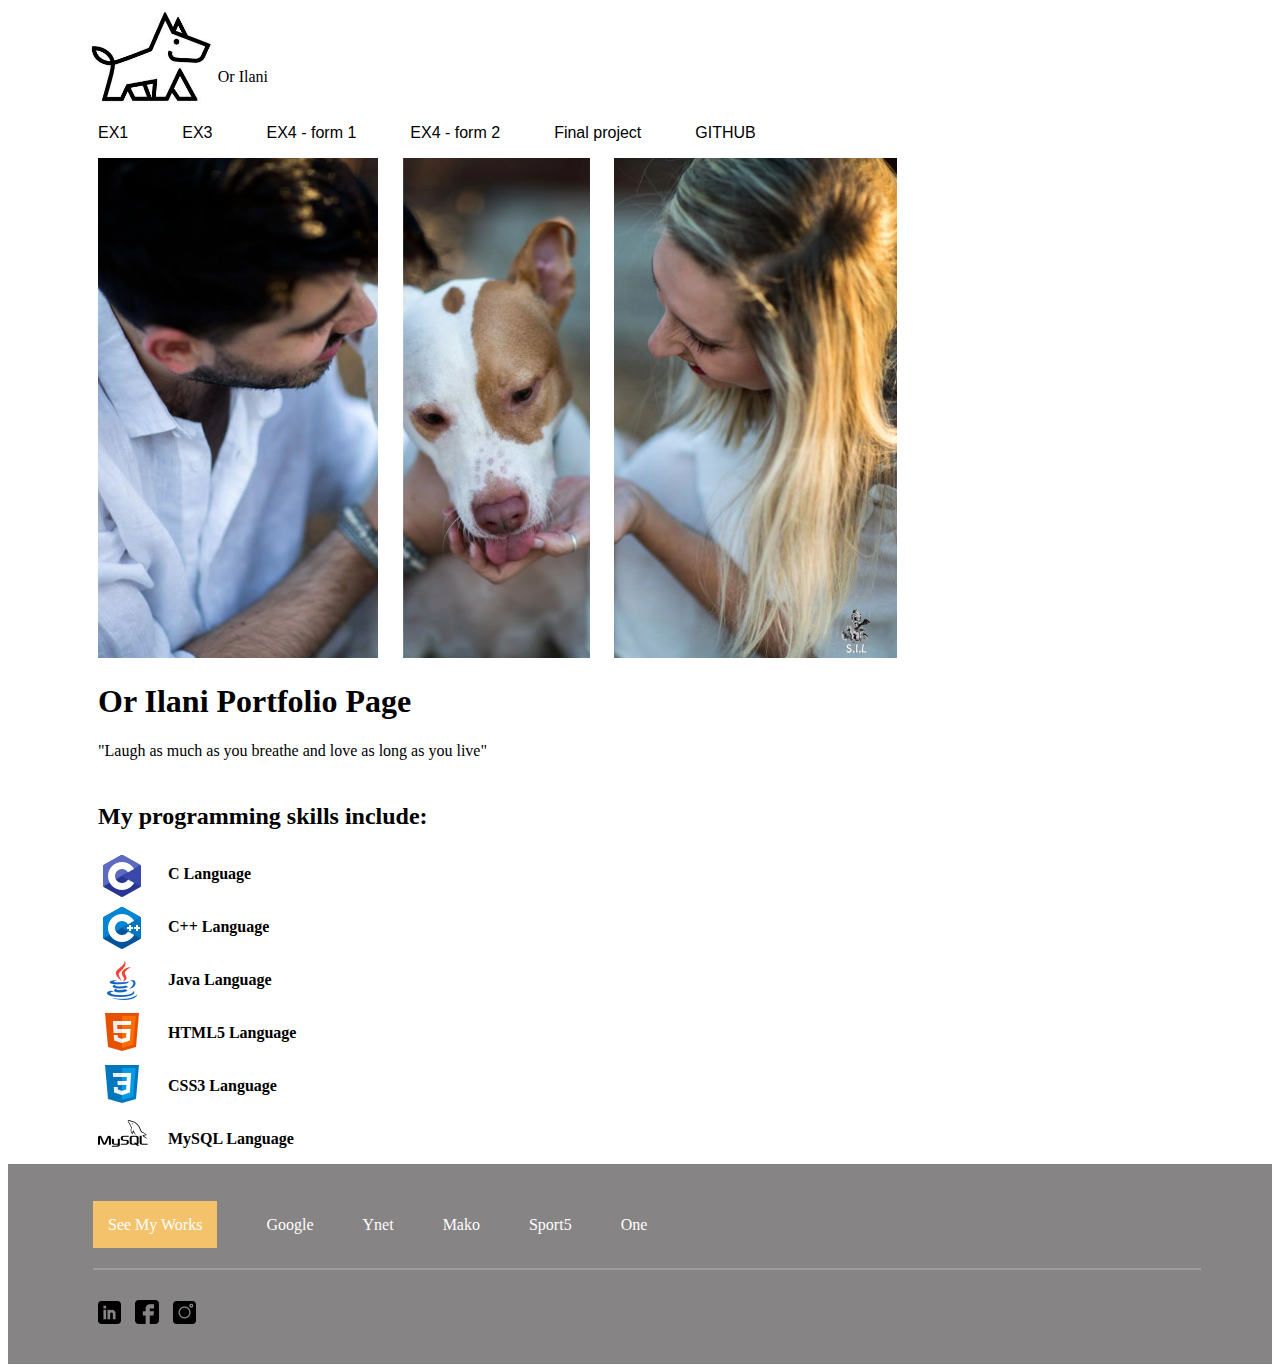
<file: index.html>
<!DOCTYPE html>
<html>
    <head>
        <meta charset="UTF-8">    
        <link rel="stylesheet" href="includes/style.css">
        <title>Or Ilani Home Page</title>
    </head>

    <body>
        <header>
            <a href="index.html" id="logo" alt='mypic'><span>Or Ilani</span></a>
        </header>
        <nav class="top_menu">
            <ul>
                <a href="./exercises/ex1/index.html">EX1</a>
                <a href="./exercises/ex3/index.html">EX3</a>
                <a href="./exercises/ex4/index.html">EX4 - form 1</a>
                <a href="./exercises/ex4/login.html">EX4 - form 2</a>
                <a href="http://shenkar.html5-book.co.il/2018-2019/web1/dev_206/">Final project</a>
                <a href="https://github.com/OrIlani055">GITHUB</a>
            </ul>
        </nav>
         <main>                
                <ul class="center_pics">
                    <img src="images/or_side.png" alt="or_side">
                    <img src="images/dream_side.png" alt="dream_side">
                    <img src="images/michal_side.png" alt="michal_side">
                </ul>
                <span id="info">
                    <h1>Or Ilani Portfolio Page</h1>
                    <p>"Laugh as much as you breathe and love as long as you live" </p>
                 </span>

             <section>    
                <h2>My programming skills include:</h2>
                <ul class="lang_icon">
                    <li><img src="images/c-programming.png"></li>
                    <li><img src="images/c-plus-plus-logo.png"></li>
                    <li><img src="images/java-coffee-cup-logo.png"></li>
                    <li><img src="images/html-5.png"></li>
                    <li><img src="images/css3.png"></li>
                    <li><img src="images/mysql-logo-filled.png"></li> 
                </ul>

                 <ul class="lang_write">
                    <li><b>C Language</b></li>
                    <li><b>C++ Language</b></li>
                    <li><b>Java Language</b></li>
                    <li><b>HTML5 Language</b></li>
                    <li><b>CSS3 Language</b></li>
                    <li><b>MySQL Language</b></li>
                </ul>
            </section>
        </main>
        <footer>
            <nav class="down_menu">
                <br><br>
                <ul>
                    <a class="mywork" href="https://github.com/OrIlani055">See My Works</a>
                    <a href=http://google.com>Google</a>
                    <a href=http://ynet.co.il>Ynet</a>
                    <a href=http://mako.co.il>Mako</a>
                    <a href=http://sport5.co.il>Sport5</a>
                    <a href=http://one.co.il>One</a>
                </ul>
            </nav>
            <br>
            <section class="Line"></section>
            <nav class="links">
                <a href="https://www.linkedin.com/in/or-ilani-046a8a124/"><img src="images/linkedin.png" alt="linkedin">
                <a href="https://www.facebook.com/or.ilani"><img src="images/facebook.png" alt="facebook">
                <a href="https://www.instagram.com/orilani/"><img src="images/instagram.png" alt="instagram">
            </nav>
        </footer>
    </body>
</html>
</file>
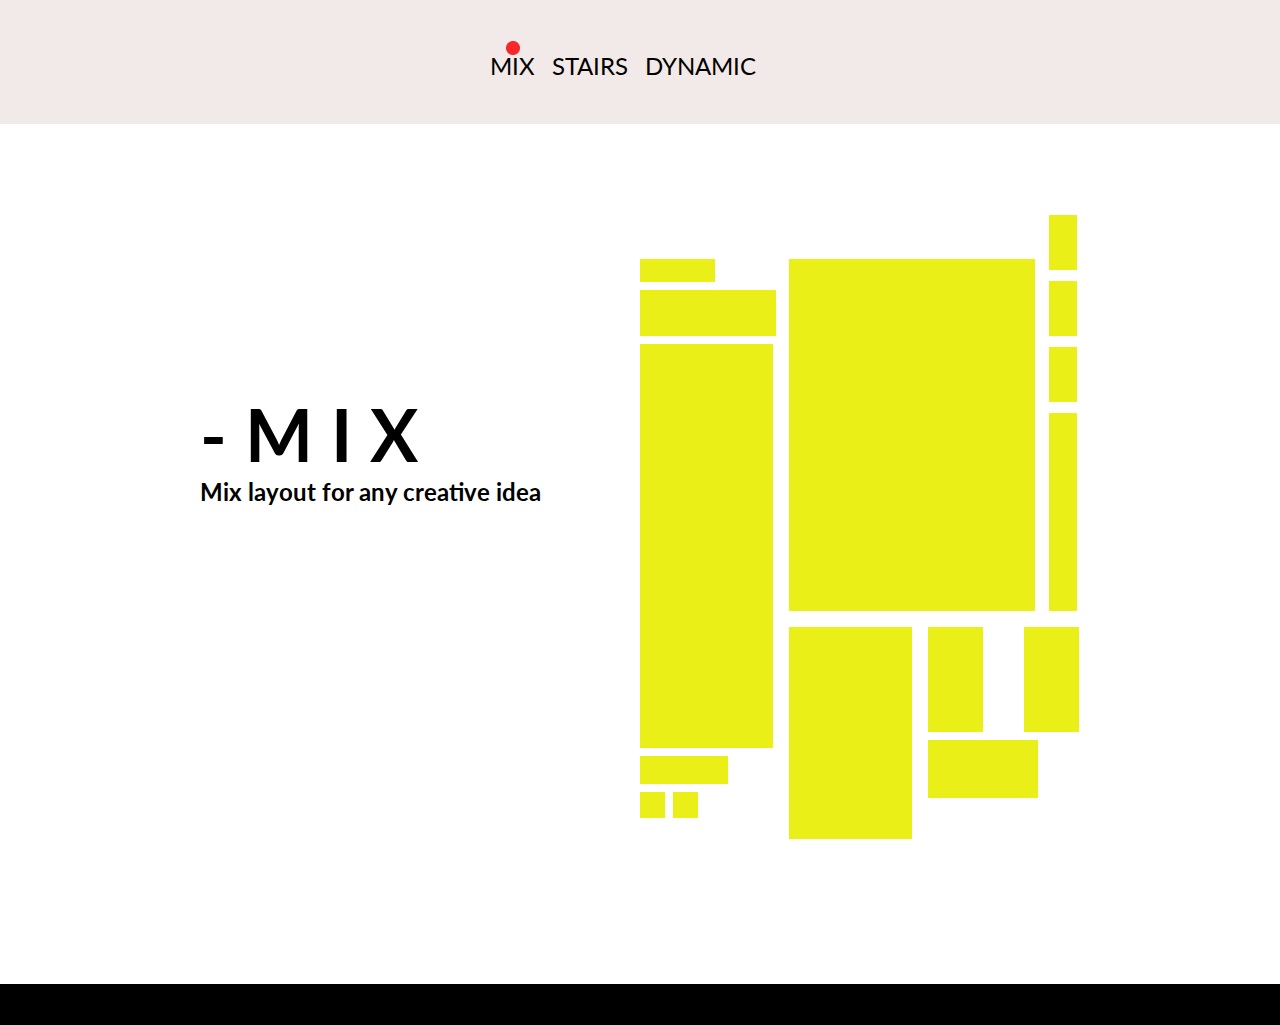
<file: ex3/index.html>
<!DOCTYPE html>
<html>

<head>
    <link rel="stylesheet" href="./includes/style.css">
    <link rel="stylesheet" href="https://fonts.googleapis.com/css?family=Lato">
    <meta charset="UTF-8">
    <title>Layout 1</title> 
</head>

<body id="layout1">
    <header>
        <nav>
            <ul>
                <li><a class="selected" href="./index.html"><span>MIX</a></span></li>
                <li><a href="./layout2.html"><span>STAIRS</a></span></li>
                <li><a href="./layout3.html"><span>DYNAMIC</a></span></li>
            </ul>
        </nav>
    </header>

    <div class="wrapper">
        <main>
            <section class="text">
                <h1>- M I X</h1>
                <h3> Mix layout for any creative idea </h3>
            </section>
            <section class="boxes">
                <div class="box1"></div>
                <div class="box2"></div>
                <div class="box3"></div>
                <div class="box4"></div>
                <div class="box5"></div>
                <div class="box6"></div>
                <div class="box7"></div>
                <div class="box8"></div>
                <div class="box9"></div>
                <div class="box10"></div>
                <div class="box11"></div>
                <div class="box12"></div>
                <div class="box13"></div>
                <div class="box14"></div>
                <div class="box15"></div>
            </section>
        </main>
    </div>
    <footer></footer>
</body>

</html>
</file>
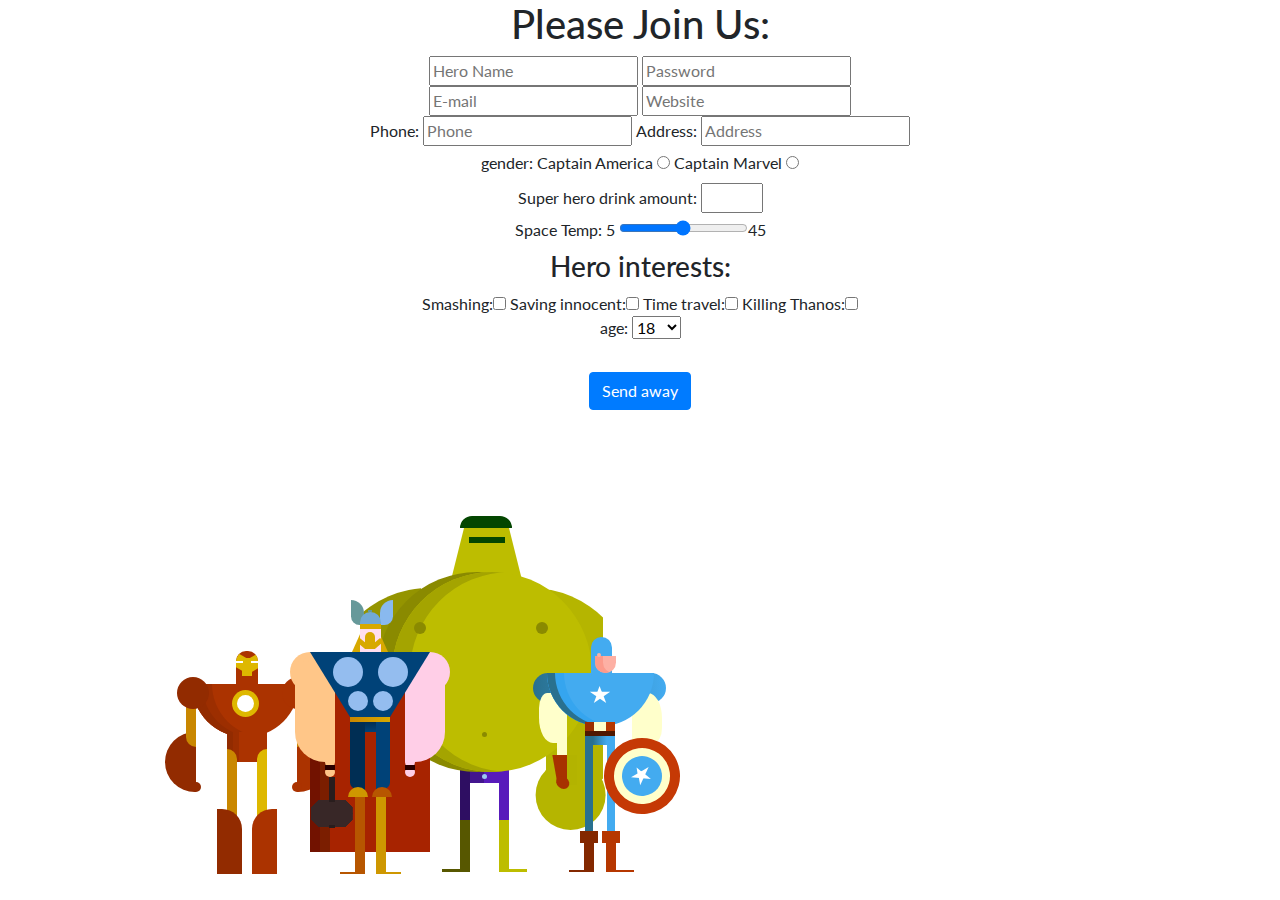
<file: ex4/index.html>
<!DOCTYPE html>
    <html>
        <head>
            <title>Join us form</title>
            <meta charset="UTF-8">    
            <link rel="stylesheet" href="https://stackpath.bootstrapcdn.com/bootstrap/4.3.1/css/bootstrap.min.css" integrity="sha384-ggOyR0iXCbMQv3Xipma34MD+dH/1fQ784/j6cY/iJTQUOhcWr7x9JvoRxT2MZw1T" crossorigin="anonymous">
            <link rel="stylesheet" href="./includes/style.css">
        </head>

        <body>
              <form action="http://html5-book.co.il/teach/forms/get_form2.php " method="GET" autocomplete="on">
                <h1>Please Join Us:</h1>
                 <input type="text" required name="fullName" value="" placeholder="Hero Name">
                 <input type="password" required name="pass" maxlength="8" value="" placeholder="Password"><br>
                 <input type="email" required name="mail" value="" placeholder="E-mail">
                 <input type="url" required name="website" value="" placeholder="Website"><br>
                 <label>Phone:</label>
                 <input type="tel" required name="phone" value="" placeholder="Phone">
                 <label>Address:</label>
                 <input type="text" required name="address" value="" placeholder="Address"><br>
                 <label>gender:
                    Captain America <input type="radio" name="gender" value="male">
                    Captain Marvel <input type="radio" name="gender" value="female">
                </label><br>
                 <label>Super hero drink amount:</label>
                 <input type="number" name="coffee" value="" min="0" max="10"><br>
                 <label>Space Temp: 5</label>
                 <input type="range"  name="temper" value="" min="5" max="45">45<br>
                 <h3>Hero interests:</h3>
                    Smashing:<input type="checkbox" required name="interests[]" value="Smashing">
                    Saving innocent:<input type="checkbox" required name="interests[]" value="Saving innocent">
                    Time travel:<input type="checkbox" required name="interests[]" value="Time travel">
                    Killing Thanos:<input type="checkbox" required name="interests[]" value="Killing Thanos"><br>
                 <label>age:
                    <select name="age">
                        <option value="18">18</option>
                        <option value="19">19</option>
                        <option value="20">20</option>
                        <option value="21">21</option>
                        <option value="22">22</option>
                        <option value="23">23</option>
                        <option value="24">24</option>
                        <option value="25">25</option>
                        <option value="26">26</option>
                        <option value="27">27</option>
                        <option value="28">28</option>
                        <option value="29">29</option>
                        <option value="30+">30+</option>
                    </select>
                 </label><br><br>
                 <button type="submit" class="btn btn-primary">Send away</button>
              </form>
              <div class="wrapper">
                <div class="hulk">
                  <div class="head"><div class="mouth"></div></div>
                  <div class="right-arm"></div>
                  <div class="fist"></div>
                  <div class="left-arm"></div>
                  <div class="body"></div>
                  <div class="right-leg"></div>
                  <div class="left-leg"></div>
                </div>
                
                <div class="captain">
                  <div class="head"></div>
                  <div class="body"><div class="star"></div></div>
                  <div class="arms"></div>
                  <div class="shield"><div class="star"></div></div> 
                  <div class="hands"></div>
                  <div class="legs"></div>
                  <div class="boots"></div>
                </div>
                
                <div class="ironman">
                  <div class="helmet"><div class="mask"></div></div>
                  <div class="right-arm"></div>
                  <div class="left-arm"></div>
                  <div class="body"><div class="power"></div></div>
                  <div class="right-leg"></div>
                  <div class="left-leg"></div>
                </div>  
              
              <div class="thor">
                  <div class="helmet"></div>
                  <div class="head">
                    <div class="beard"></div>
                  </div>
                  <div class="cap"></div>
                  <div class="arm-right"></div>
                  <div class="arm-left"></div>
                  <div class="body"></div>
                  <div class="hammer"></div>
                  <div class="legs"></div>
                  <div class="feet"></div>
                </div> 
              </div>
        </body>
    </html>
</file>
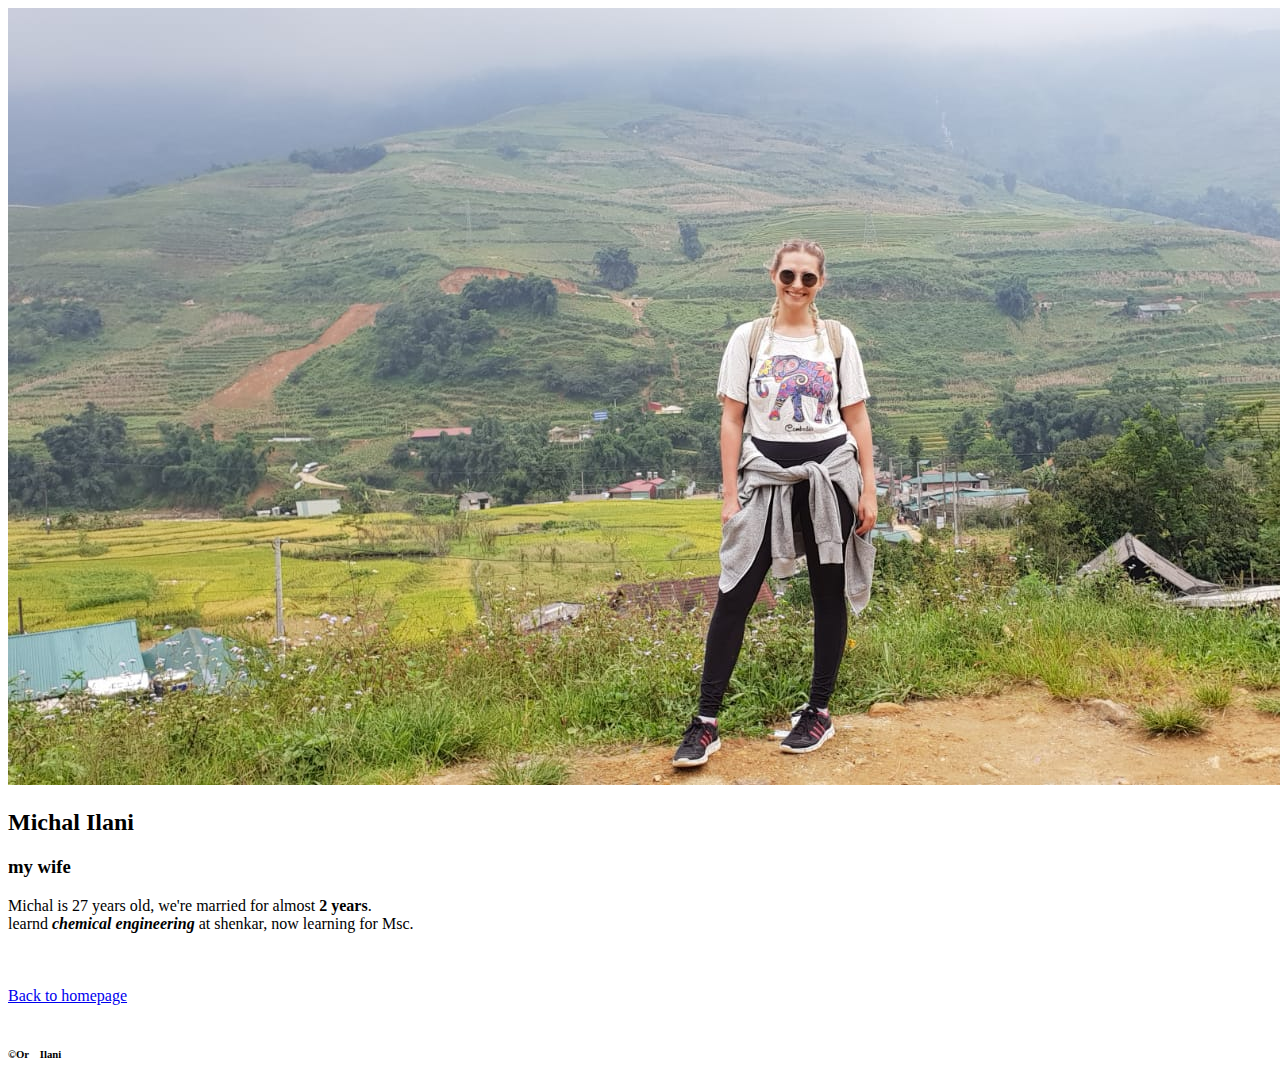
<file: ex1/michal.html>
<!DOCTYPE html>
<html>
    <head>
        <title>Or Ilani Page</title>
    </head>
    <body>
        <img src="images/michal.jpeg" title="Michal">
        <section>
            <h2>Michal Ilani</h2>
            <h3>my wife</h3>
            Michal is 27 years old, we're married for almost <b>2 years</b>. <br>
                learnd <b><i>chemical engineering</i></b> at shenkar, now learning for Msc. <br><br><br><br>
            <a href="index.html" target="_self">Back to homepage</a><br><br>
            <h6>&#169;Or&emsp;Ilani</h6>
        </section>
    </body>
</html>
</file>
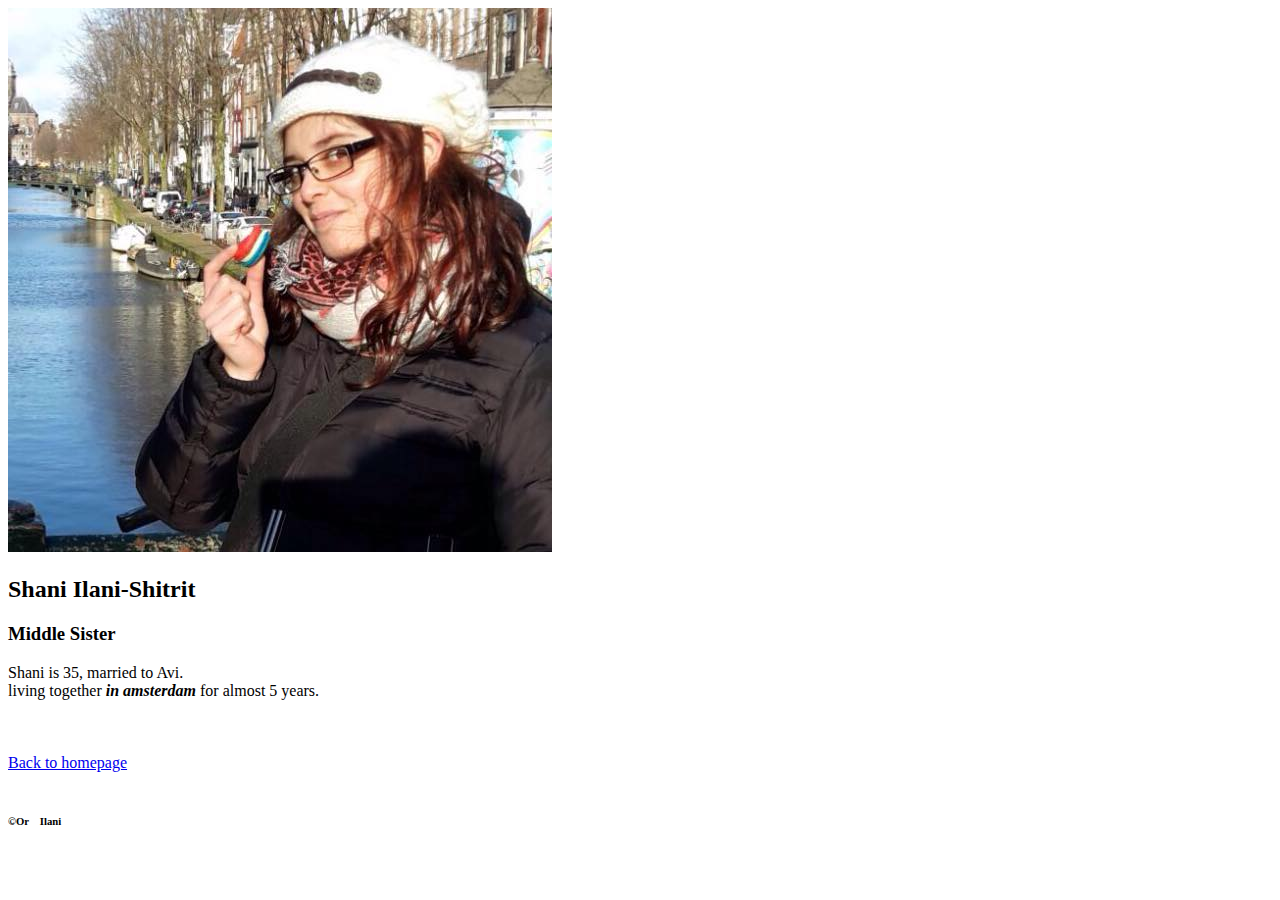
<file: ex1/shani.html>
<!DOCTYPE html>
<html>
    <head>
        <title>Or Ilani Page</title>
    </head>
    <body>
        <img src="images/shani.jpg" title="Shani">
        <section>
                <h2>Shani Ilani-Shitrit</h2>
                <h3>Middle Sister</h3>
                Shani is 35, married to Avi. <br>
                    living together <b><i>in amsterdam </i></b> for almost 5 years. <br><br><br><br>
                <a href="index.html" target="_self">Back to homepage</a><br><br>
                <h6>&#169;Or&emsp;Ilani</h6>
            </section>
    </body>
</html>
</file>
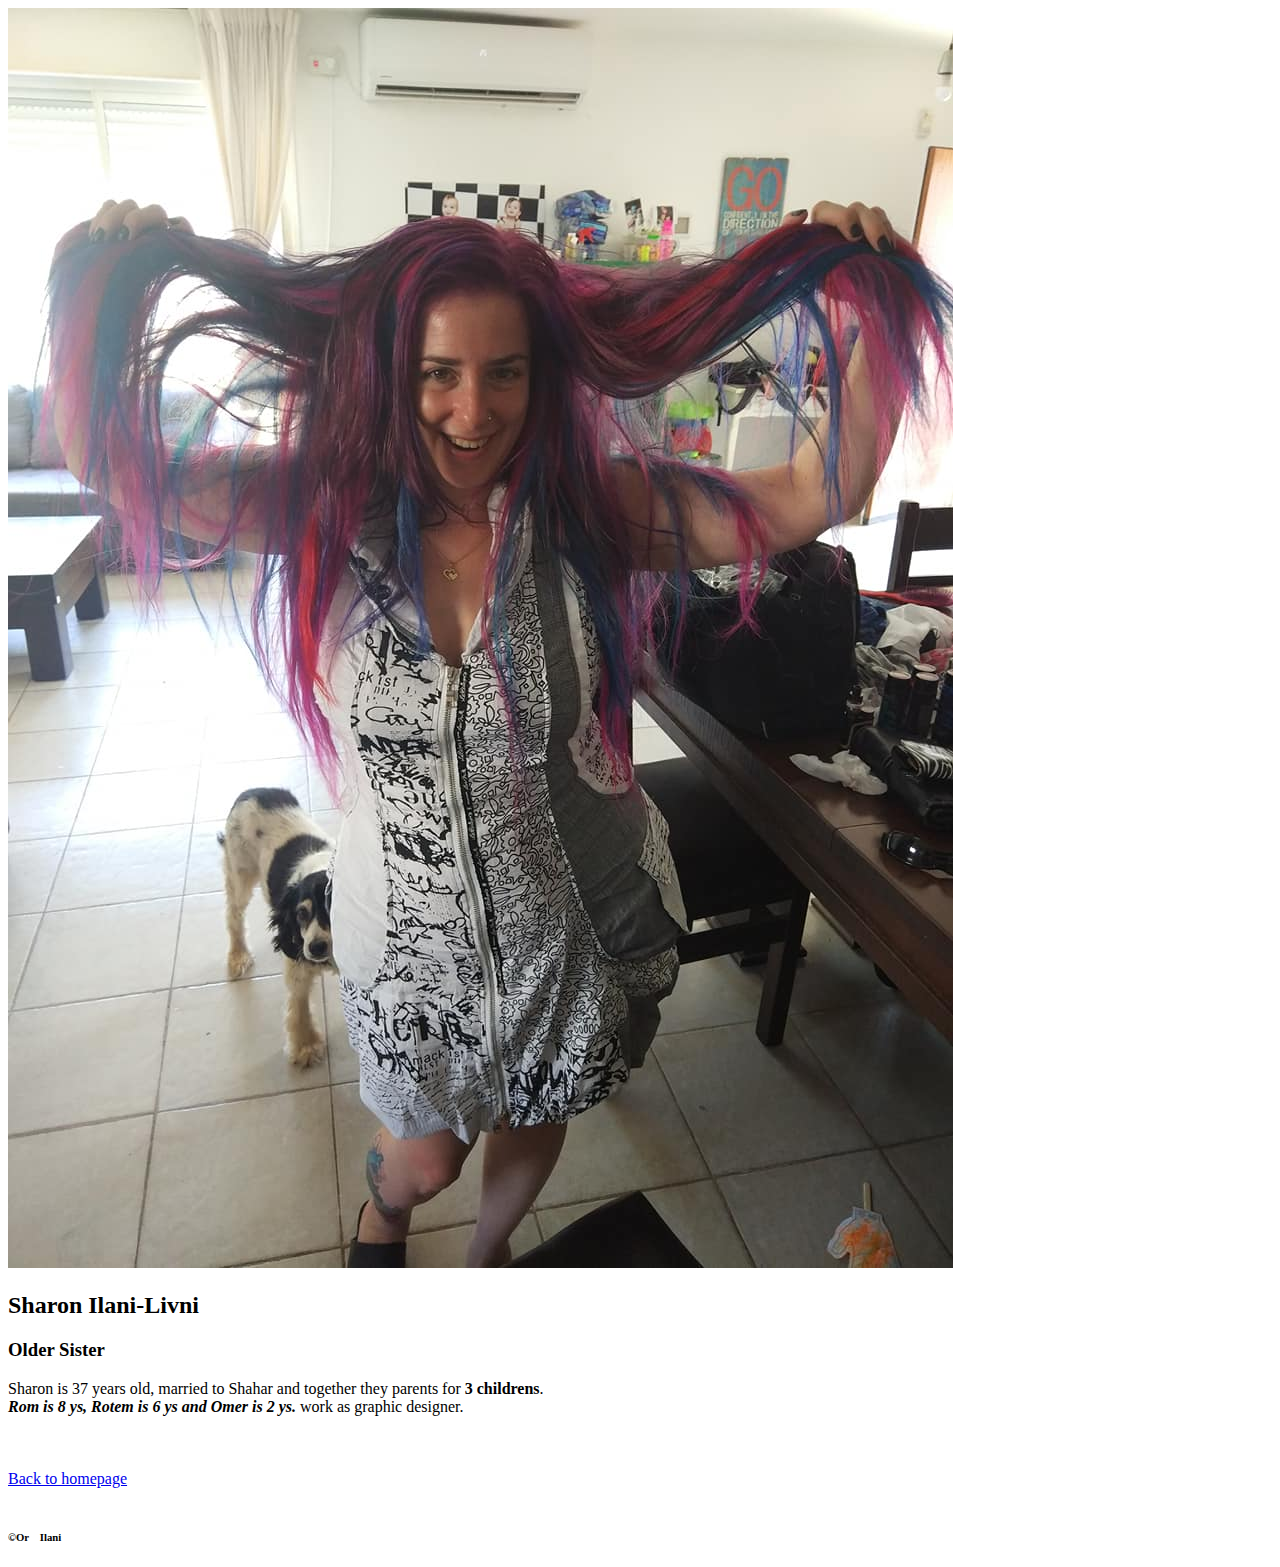
<file: ex1/sharon.html>
<!DOCTYPE html>
<html>
    <head>
        <title>Or Ilani Page</title>
    </head>
    <body>
        <img src="images/sharon.jpg" title="Sharon" alt="">
        <section>
                <h2>Sharon Ilani-Livni</h2>
                <h3>Older Sister</h3>
                Sharon is 37 years old, married to Shahar and together they parents for <b>3 childrens</b>. <br>
                 <b><i>Rom is 8 ys, Rotem is 6 ys and Omer is 2 ys. </i></b> work as graphic designer. <br><br><br><br>
                <a href="index.html" target="_self">Back to homepage</a><br><br>
                <h6>&#169;Or&emsp;Ilani</h6>
            </section>
    </body>
</html>
</file>
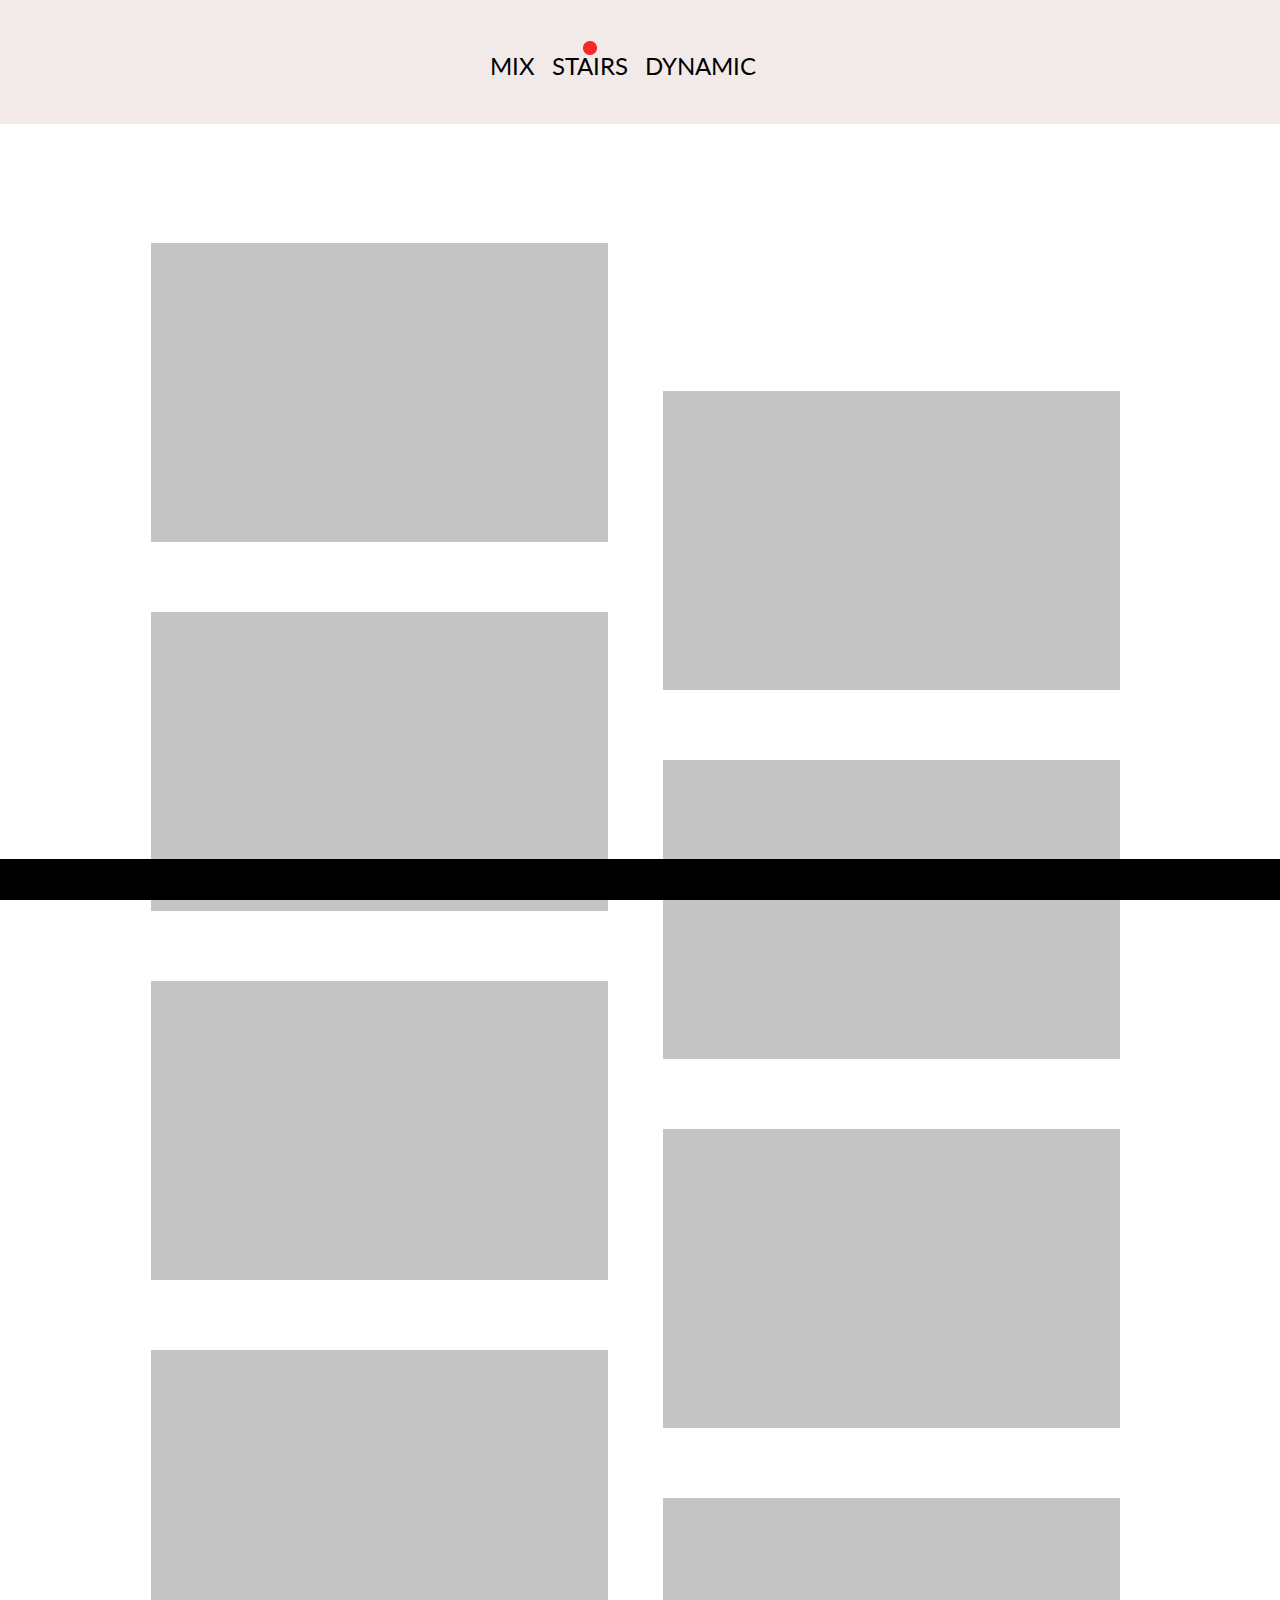
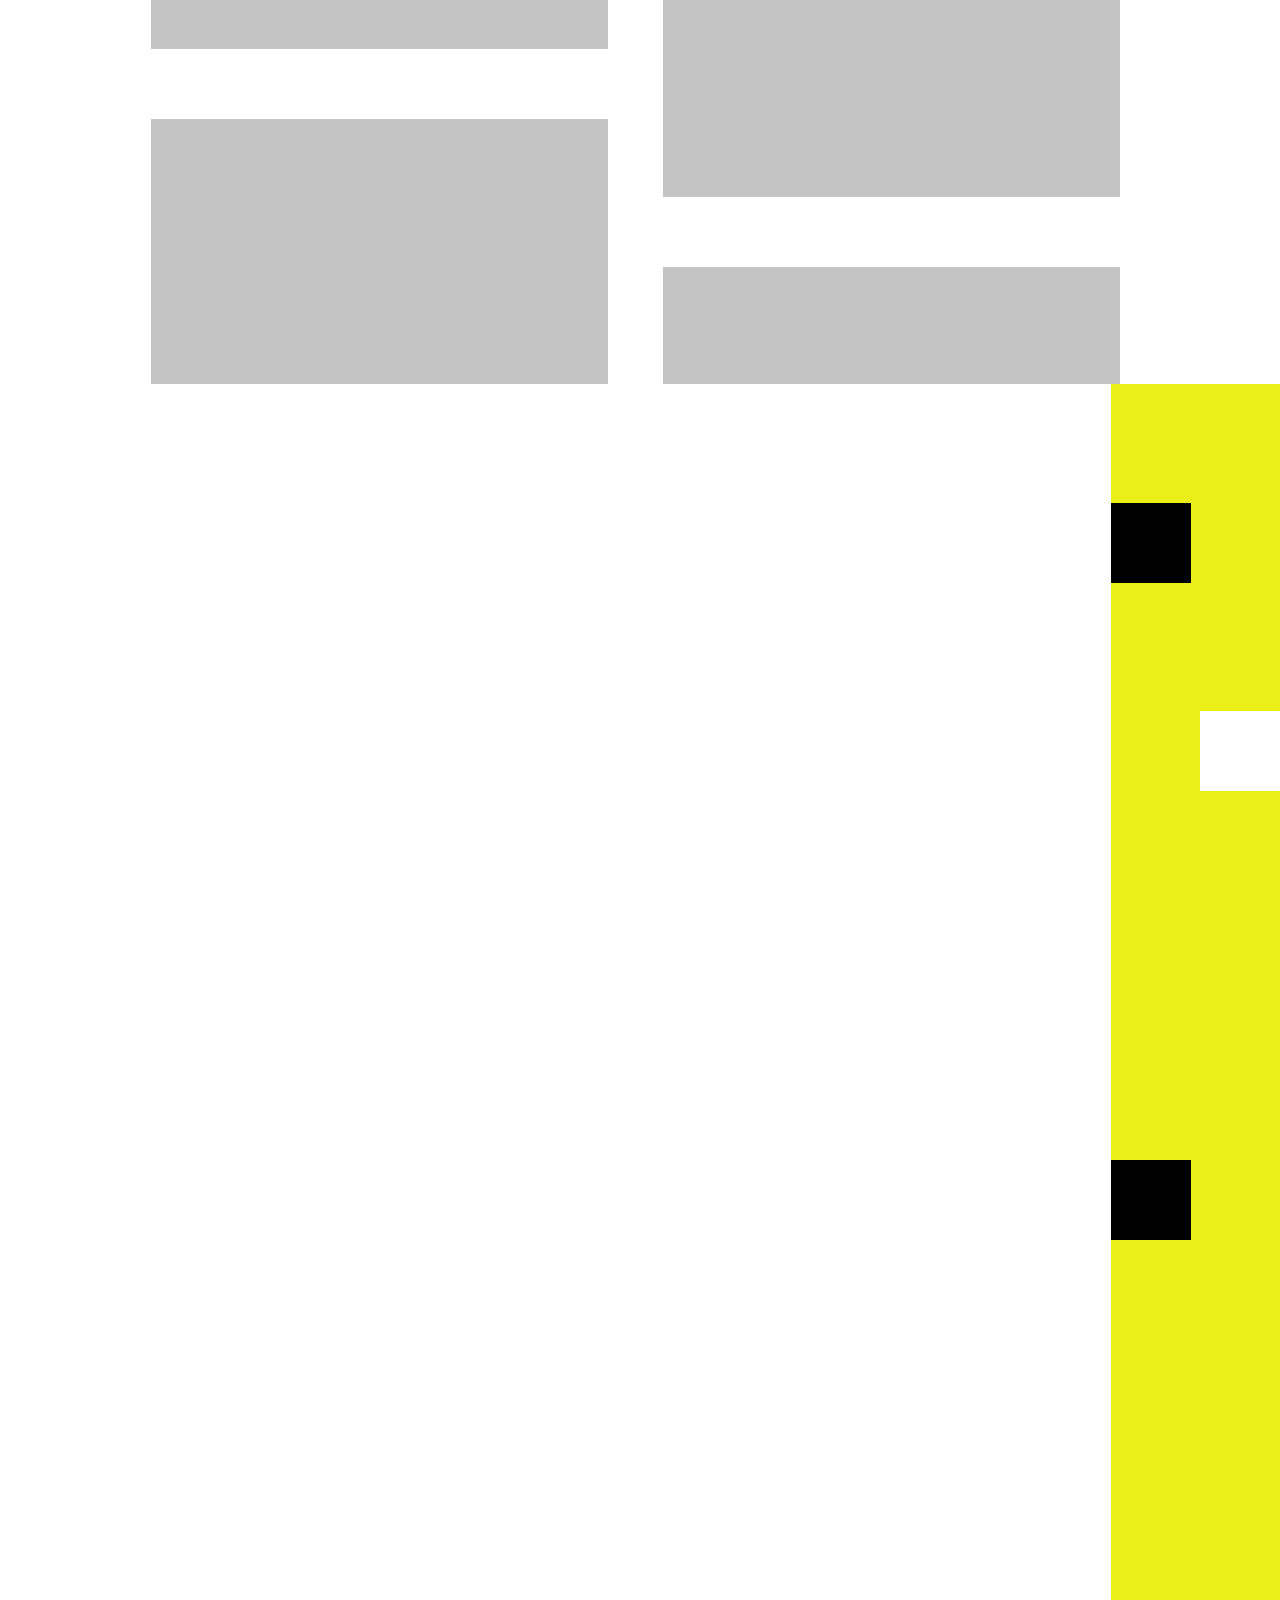
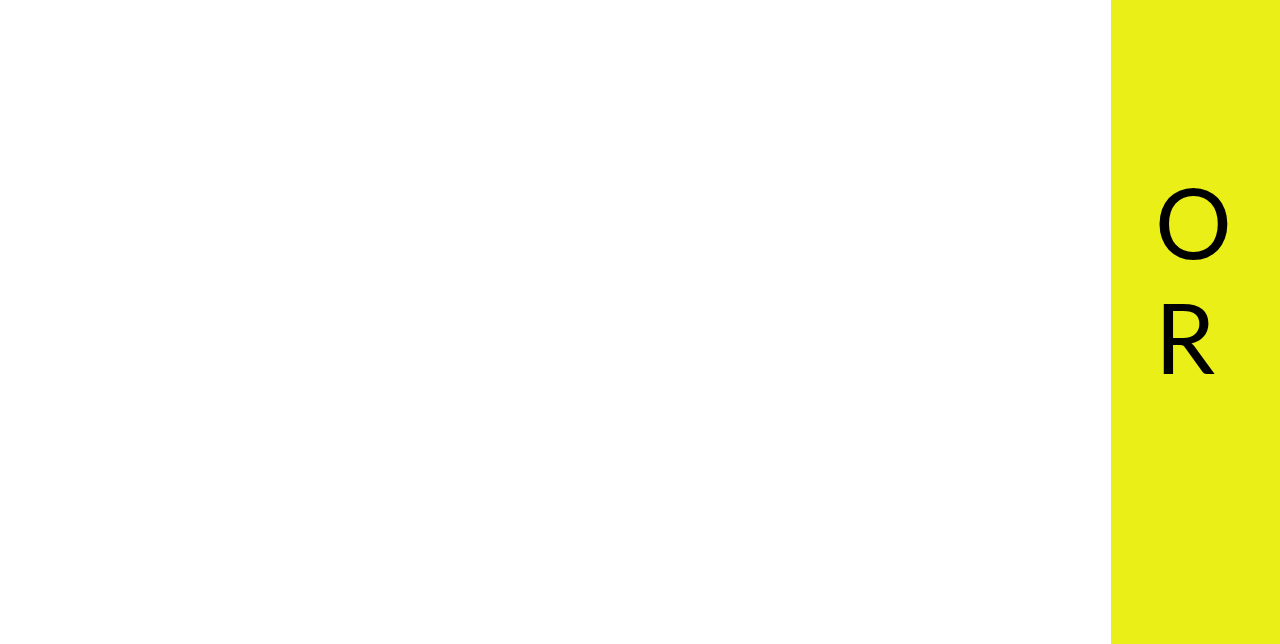
<file: ex3/layout2.html>
<!DOCTYPE html>
<html>

<head>
    <link rel="stylesheet" href="./includes/style.css">
    <link rel="stylesheet" href="https://fonts.googleapis.com/css?family=Lato">
    <meta charset="UTF-8"> 
    <title>Layout 2</title> 
</head>

<body id="layout2">
    <header>
        <nav>
            <ul>
                <li><a href="./index.html"><span>MIX</a></span></li>
                <li><a class="selected" href="./layout2.html"><span>STAIRS</a></span></li>
                <li><a href="./layout3.html"><span>DYNAMIC</a></span></li>
            </ul>
        </nav>
    </header>
    
        <main>
                <div class="wrapper">
                    <section class="boxes1">
                        <div></div>
                        <div></div>
                        <div></div>
                        <div></div>
                        <div></div>
                    </section>
                    <section class="boxes2">
                        <div></div>
                        <div></div>
                        <div></div>
                        <div></div>
                        <div></div>
                    </section>
                    <div class="clr"></div>
                 </div>

        </main>

    <aside>
        <div class="side1"></div>
        <div class="side2"></div>
        <div class="side3"></div>
        <ul>
            <li><a href="https://en.wikipedia.org/wiki/O" target="_blank">O</a></li>
            <li><a href="https://en.wikipedia.org/wiki/R" target="_blank">R</a></li>
        </ul>
    </aside>
    
    <div class="clr"></div>
    <footer></footer>
</body>

</html>
</file>
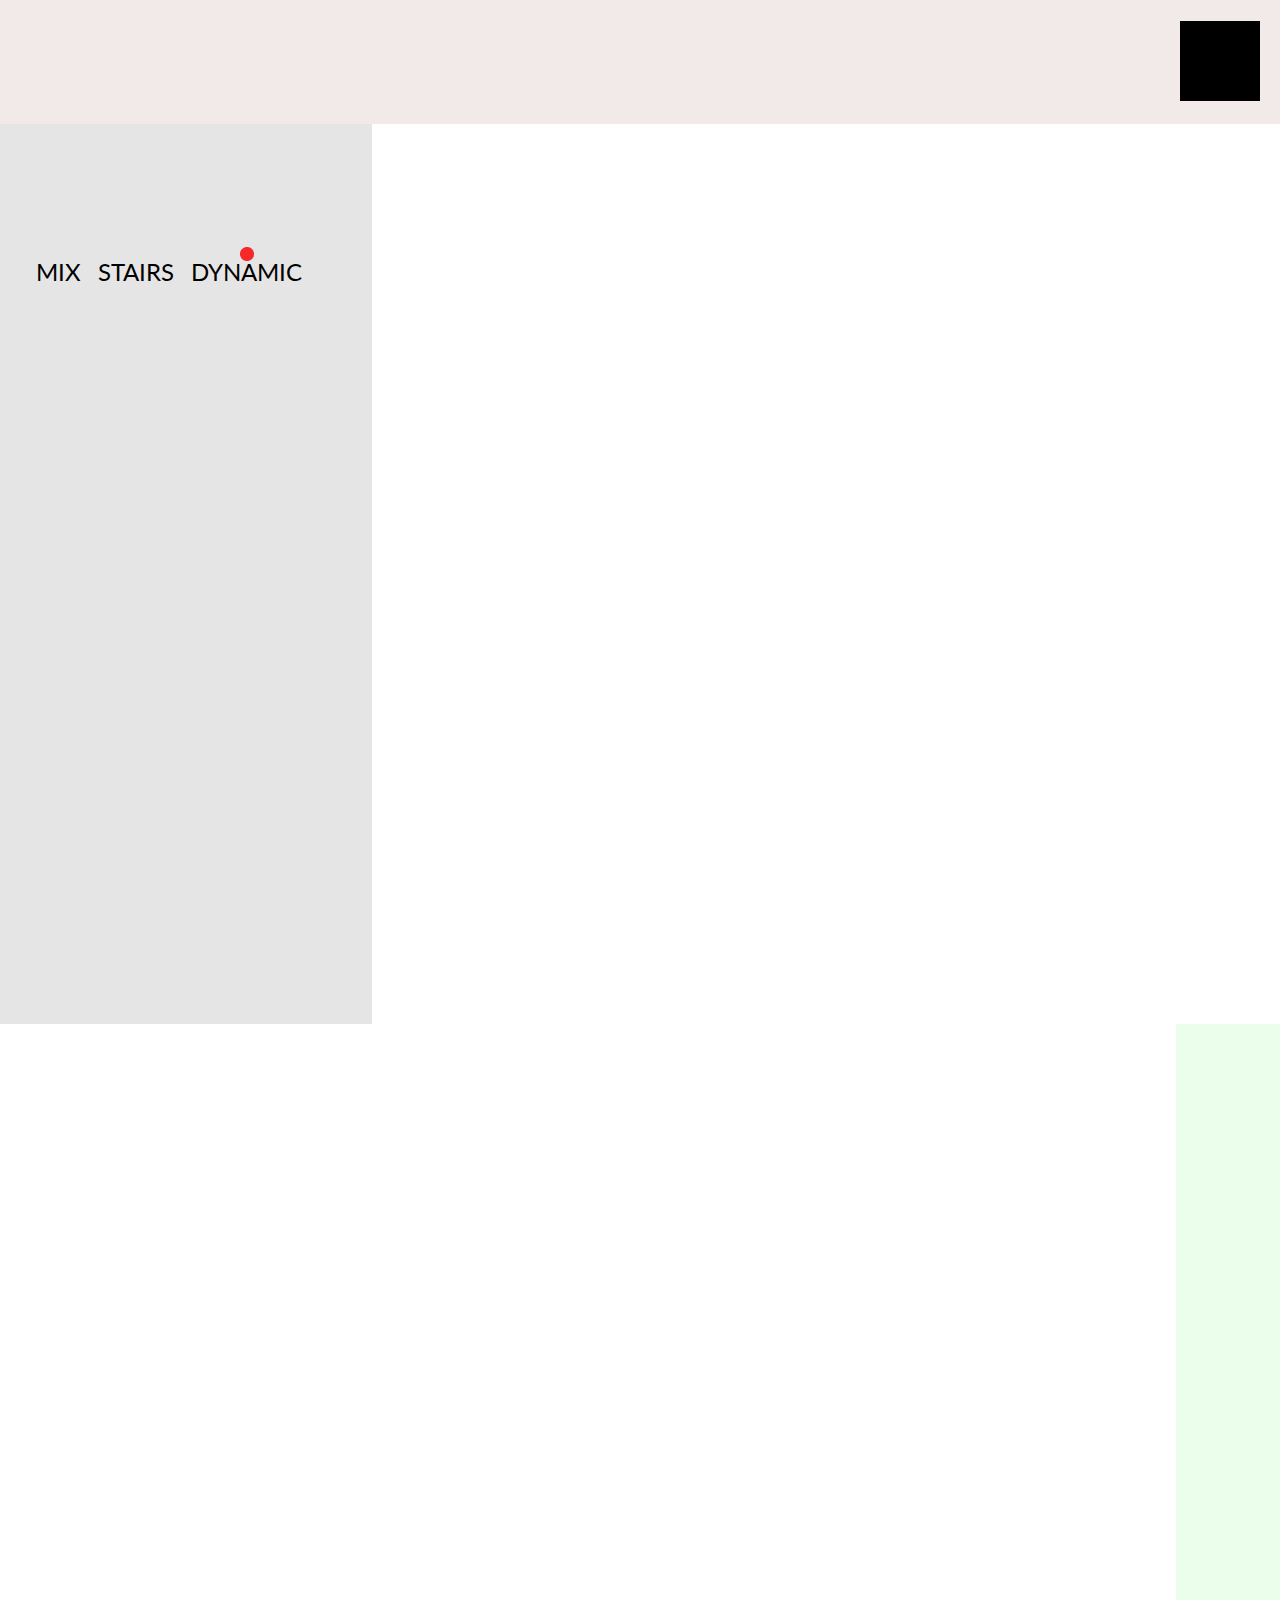
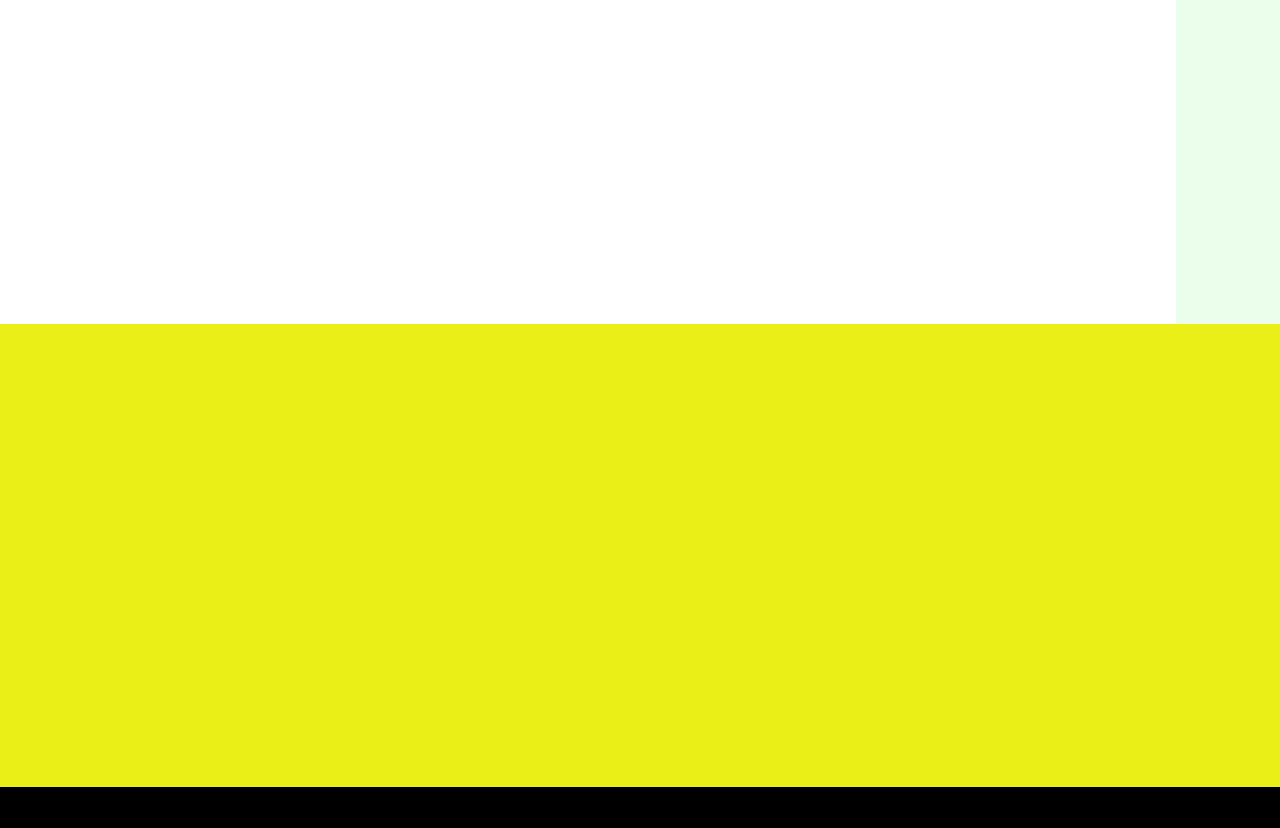
<file: ex3/layout3.html>
<!DOCTYPE html>
<html>
    <head>
        <meta name="viewport" content="width=device-width, initial-scale=1.0">
        <link rel="stylesheet" href="./includes/style.css">
        <link rel="stylesheet" href="https://fonts.googleapis.com/css?family=Lato">
        <meta charset="UTF-8"> 
        <title>Layout 3</title> 
    </head>
    <body id="layout3">
        <header>
            <a class="button" onClick="make_boxes()"></a>
            <div class="clr"></div>
        </header>
        <div id="nav" class="main-nav">
            <nav>
                <ul>
                    <li><a href="./index.html"><span>MIX</a></span></li>
                    <li><a href="./layout2.html"><span>STAIRS</a></span></li>
                    <li><a class="selected" href="./layout3.html"><span>DYNAMIC</a></span></li>
                </ul>
            </nav>
        </div>
        <main id="main">
            <section id="bx_show">
                <div class="clr"></div>
            </section>
        </main>
        <aside id="aside">
            
        </aside>
        <div class="clr"></div>
        <section class="block"></section>
        <footer>
            
        </footer>
    </body>
    <script src="./includes/main.js"></script>
</html>
</file>
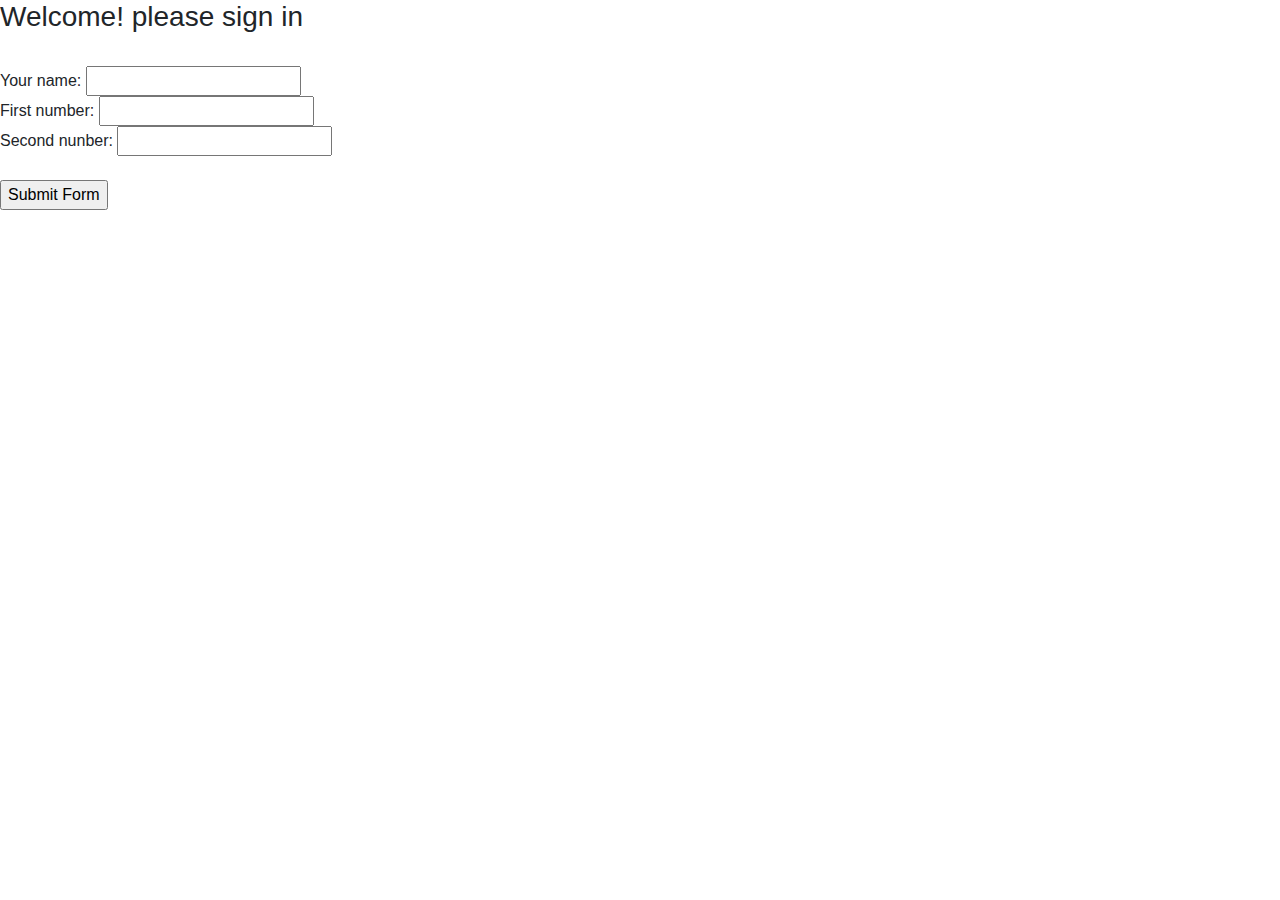
<file: ex4/login.html>
<!DOCTYPE html>
    <html>
        <head>
            <meta charset="UTF-8">
            <link rel="stylesheet" href="https://stackpath.bootstrapcdn.com/bootstrap/4.3.1/css/bootstrap.min.css" integrity="sha384-ggOyR0iXCbMQv3Xipma34MD+dH/1fQ784/j6cY/iJTQUOhcWr7x9JvoRxT2MZw1T" crossorigin="anonymous">
            <title>login page</title>
        </head>

        <body>
            <h3>Welcome! please sign in</h3><br>
            <form class="myform" action="http://shenkar.html5-book.co.il/2018-2019/web1/dev_62/exercises/ex4/includes/login_page_check.php" method="GET">
             Your name: <input type="text" name="u_name" value=""><br>
             First number: <input type="number" name="f_num" value=""><br>
             Second nunber: <input type="number" name="s_num" value=""><br><br>
            <input type="submit" value="Submit Form">
            </form>

        </body>
    </html>
</file>
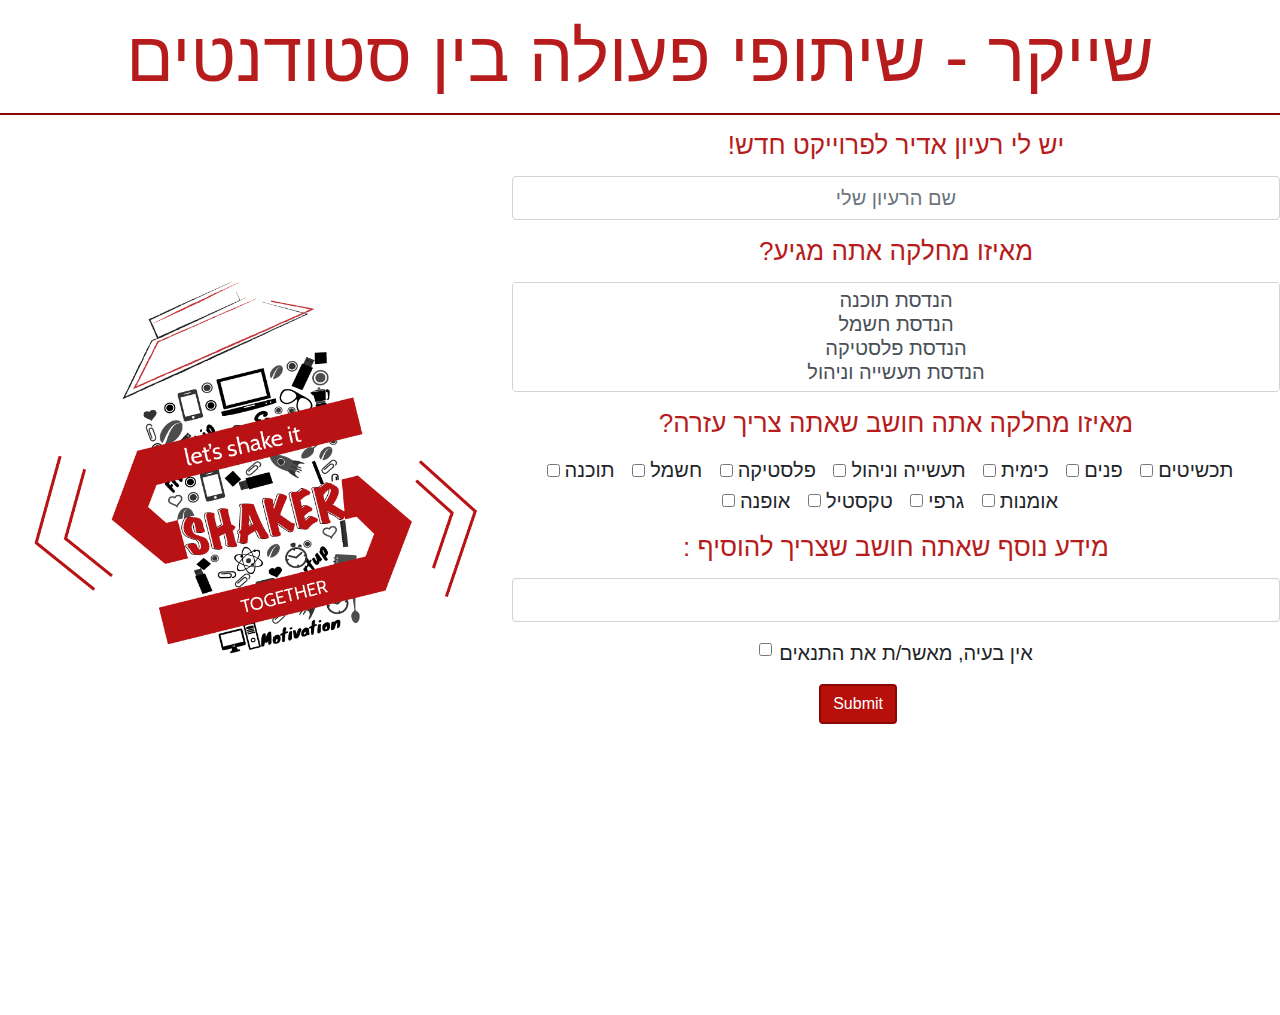
<file: Shaker_project/open_proj.html>
<!DOCTYPE html>
    <html>
        <head>
                <meta name="viewport" content="width=device-width, initial scale=1.0">
                <link rel="stylesheet" href="https://stackpath.bootstrapcdn.com/bootstrap/4.3.1/css/bootstrap.min.css" integrity="sha384-ggOyR0iXCbMQv3Xipma34MD+dH/1fQ784/j6cY/iJTQUOhcWr7x9JvoRxT2MZw1T" crossorigin="anonymous">
                <link rel="stylesheet" href="./includes/style_new_proj.css">
                <meta charset="UTF-8">
                <title>New Project</title>
        </head>

        <body>
            <header>
                <h1>שייקר - שיתופי פעולה בין סטודנטים</h1>
            </header>

            <main id="wrapper">
                <form  name="myform" action="http://shenkar.html5-book.co.il/2018-2019/web1/dev_206/includes/start_new_proj.php" method="GET" autocomplete="on">
                  <h1>!יש לי רעיון אדיר לפרוייקט חדש</h1>  
                  <div class="form-group">
                            <input type="text"  required name="projName" class="form-control" placeholder="שם הרעיון שלי">
                          </div>
                          <h5>?מאיזו מחלקה אתה מגיע</h5>
                          <div class="form-group">
                                <select multiple class="form-control"  name="myDep">
                                  <option value="הנדסת תוכנה">הנדסת תוכנה</option>
                                  <option value="הנדסת חשמל">הנדסת חשמל</option>
                                  <option value="הנדסת פלסטיקה">הנדסת פלסטיקה</option>
                                  <option value="הנדסת תעשייה וניהול">הנדסת תעשייה וניהול</option>
                                  <option value="הנדסת כימית">הנדסה כימית</option>
                                  <option value="עיצוב פנים">עיצוב פנים</option>
                                  <option value="עיצוב תכשיטים">עיצוב תכשיטים</option>
                                  <option value="עיצוב אופנה">עיצוב אופנה</option>
                                  <option value="טקסטיל">טקסטיל</option>
                                  <option value="עיצוב גרפי">עיצוב גרפי</option>
                                  <option value="אומנות">אומנות</option>
                                </select>
                              </div>
                              <h5>?מאיזו מחלקה אתה חושב שאתה צריך עזרה</h5>
                          <div class="form-group">
                              <div class="form-check form-check-inline">
                                    <input class="form-check-input" type="checkbox" name="depSearch[]" value="תוכנה">
                                    <label class="form-check-label" >תוכנה</label>
                                  </div>
                                  <div class="form-check form-check-inline">
                                    <input class="form-check-input" type="checkbox"name="depSearch[]" value="חשמל">
                                    <label class="form-check-label" >חשמל</label>
                                  </div>
                                  <div class="form-check form-check-inline">
                                    <input class="form-check-input" type="checkbox" name="depSearch[]" value="פלסטיקה">
                                    <label class="form-check-label" >פלסטיקה</label>
                                  </div>
                                  <div class="form-check form-check-inline">
                                    <input class="form-check-input" type="checkbox" name="depSearch[]" value="תעשייה וניהול">
                                    <label class="form-check-label" >תעשייה וניהול</label>
                                  </div>
                                  <div class="form-check form-check-inline">
                                    <input class="form-check-input" type="checkbox" name="depSearch[]" value="כימית">
                                    <label class="form-check-label" >כימית</label>
                                  </div>
                                  <div class="form-check form-check-inline">
                                    <input class="form-check-input" type="checkbox" name="depSearch[]" value="עיצוב פנים">
                                    <label class="form-check-label" >פנים</label>
                                  </div>
                                  <div class="form-check form-check-inline">
                                    <input class="form-check-input" type="checkbox" name="depSearch[]" value="תכשיטים">
                                    <label class="form-check-label" >תכשיטים</label>
                                  </div>
                                  <div class="form-check form-check-inline">
                                    <input class="form-check-input" type="checkbox" name="depSearch[]" value="אופנה">
                                    <label class="form-check-label" >אופנה</label>
                                  </div>
                                  <div class="form-check form-check-inline">
                                    <input class="form-check-input" type="checkbox" name="depSearch[]" value="טקסטיל">
                                    <label class="form-check-label" >טקסטיל</label>
                                  </div>
                                  <div class="form-check form-check-inline">
                                    <input class="form-check-input" type="checkbox" name="depSearch[]" value="גרפי">
                                    <label class="form-check-label" >גרפי</label>
                                  </div>
                                  <div class="form-check form-check-inline">
                                    <input class="form-check-input" type="checkbox" name="depSearch[]" alue="אומנות">
                                    <label class="form-check-label" >אומנות</label>
                                  </div>
                              </div>
                                  <h5>: מידע נוסף שאתה חושב שצריך להוסיף</h5>
                          <div class="form-group">
                            <input type="text" name="addInfo" value="" class="form-control">
                          </div>
                          <div class="form-group form-check">
                                <input type="checkbox" class="form-check-input" required name="agree" >
                                <label class="form-check-label">אין בעיה, מאשר/ת את התנאים</label>
                              </div>
                          <button type="submit" class="btn">Submit</button>
                </form>
                <aside>
                    <img src="./images/Shaker_logo.png" alt="mypic">
                </aside>
            </main>
        </body>

        <script src="./includes/main.js"></script>
    </html>
</file>
<file: includes/style.css>
body{
    border-style: none;
}
header{
    height: auto;
    width: 500px;
    display: block;
}
#logo{
    background-image: url("../images/logo.png");
    height: 100px;
    margin-left: 75px;
    background-size: contain;
    display: block;
    background-repeat: no-repeat;
    text-decoration: none;
}
#logo span{
    float:right;
    margin-right: 240px;
    padding-top: 60px;
    color: #000000;
}
.top_menu a{
    text-decoration: none;
    color: #000000;
    margin-left: 50px;
    font-family: Arial, Helvetica, sans-serif;
}
.top_menu a:hover{
    color:#2020D0;
}
main{
    width: auto;
    display: block;
}
.center_pics{
    margin-left: 30px;
}
.center_pics img{
    margin-left: 20px;
    height: 500px;

}
#info{
    height: 100px;
    margin-left: 90px;
    display: block;
}
section{
    width: auto;
    display: block;
}
section h2{
    width: 400px;
    margin-left: 90px;
}
.lang_icon{
    float: left;   
    list-style-type: none;
    margin-left: 50px;
    margin-top:2px;
    display: block;
}
.lang_write li{
    list-style-type: none;
    margin-top: 35px;
    margin-left: 120px;
}
footer{
    width: auto;
    height: 200px;
    background-color: rgb(134, 132, 132);
    display: block;
}
.down_menu a{
    text-decoration: none;
    color: #ffffff;
    margin-left: 45px;
}
.down_menu a:hover{
    color: #2020D0;
}
.mywork{
    border : 15px solid #F4C26B;
    background: #F4C26B;
}
hr{
    width: 950px;
    margin-right: 230px;
    display: block;
}
.links {
    margin-left: 80px;
    margin-top: 30px;
    display: block;
}
.links a{
    margin-left: 10px;
    text-decoration: none;
}
.Line {
    width: 1108px;
    height: 1px;
    mix-blend-mode: normal;
    opacity: 0.2;
    border: 1px solid #FFFFFF;
    box-sizing: border-box;
    margin-left: 85px;
}
</file>
<file: ex3/includes/style.css>
* {
  margin: 0px;
  padding: 0px;
}

header,
main,
nav,
article,
aside,
section,
footer {
  display: block;
}

body {
  font-family: "Lato", sans-serif;
  font-style: normal;
}

.wrapper {
  width: 952px; /* Calculated based on website */
  margin: 0 auto;
}

.clr {
  clear: both;
}

header,
footer {
  width: 100%;
}

a {
  text-decoration: none;
}


header {
  width: 100%;
  height: 123px;
  background-color: #f2e9e9;
  padding-top: 1px;
}

footer {
  width: 100%;
  height: 41px;
  background-color: #000000;
}

nav{
  width: 300px;
  height: 33px;
  margin: 40px auto;
}

nav ul{
  list-style-type: none;
  margin: 0;
  padding: 0;
  margin-bottom: 40px;
  margin-top: 26px;
  text-transform: uppercase;
}

nav li{
  float: left;
}

nav a{
  display: block;
  color: #000000;
  margin-right: 17px;
  text-decoration: none;
  font-size: 24px;
}

nav a:hover{
  color: #1434E1;
}

nav a:hover.selected{
  color: #000000;
}

nav span{
  position: relative;
  top: 10px;
}

.selected{
  background: url(../images/Ellipse.png) no-repeat center top;
}

/*-----------------------------*/
/*Layout1*/
/*-----------------------------*/

#layout1 main {
  width: 881px;
  height: 860px;
  margin: 0 auto;
}

#layout1 .text{
  float:left;
  width: 50%;
  height: 120px;
  margin-top: 267px;
}

#layout1 h1,
#layout1 h3{
  font-weight: bold;
  line-height: normal;
  color: #000000;
}

#layout1 h1{
  font-size: 72px;
}

#layout1 h3{
  font-size: 24px;
}

#layout1 .boxes div{
  position: absolute;
  background-color: #EBEF18;
}

#layout1 .boxes{
  position: relative;
  top: 0px;
  left: 0px;
  float: left;
  width: 50%;
  height: 500px;
  margin-top: 91px;
}

#layout1 .box1{
  top: 44px;
  left: 0px;
  width: 75px;
  height: 23px;
}

#layout1 .box2{
  top: 75px;
  left: 0px;
  width: 136px;
  height: 46px;
}

#layout1 .box3{
  top: 129px;
  left: 0px;
  width: 133px;
  height: 404px;
}

#layout1 .box4{
  top: 541px;
  left: 0px;
  width: 88px;
  height: 28px;
}

#layout1 .box5{
  top: 577px;
  left: 0px;
  width: 25px;
  height: 26px;
}

#layout1 .box6{
  top: 577px;
  left: 33px;
  width: 25px;
  height: 26px;
}

#layout1 .box7{
  top: 44px;
  left: 149px;
  width: 246px;
  height: 352px;
}

#layout1 .box8{
  top: 412px;
  left: 149px;
  width: 123px;
  height: 212px;
}

#layout1 .box9{
  top: 412px;
  left: 288px;
  width: 55px;
  height: 105px;
}

#layout1 .box10{
  top: 525px;
  left: 288px;
  width: 110px;
  height: 58px;
}

#layout1 .box11{
  top: 412px;
  left: 384px;
  width: 55px;
  height: 105px;
}

#layout1 .box12{
  top: 0px;
  left: 409px;
  width: 28px;
  height: 55px;
}

#layout1 .box13{
  top: 66px;
  left: 409px;
  width: 28px;
  height: 55px;
}

#layout1 .box14{
  top: 132px;
  left: 409px;
  width: 28px;
  height: 55px;
}

#layout1 .box15{
  top: 198px;
  left: 409px;
  width: 28px;
  height: 198px;
}

/*-----------------------------*/
/*Layout2*/
/*-----------------------------*/

#layout2 .wrapper{
  margin: 0 auto;
  width: 969px;
}

#layout2 main{
  float: left;
  overflow: hidden;
  width: 1271px;
  height: 1860px;
}

.boxes1,
.boxes2{
  float:left;
  width: 457px;
  height: 1860px;
  margin-top: 119px;
}

.boxes2{
  float: right;
  margin-top:267px;
}

.boxes1 div,
.boxes2 div{
  height: 299px;
  width: 457px;
  background-color: #c4c4c4;
  margin-bottom: 70px;
}


#layout2 aside{
  float: right;
  width: 169px;
  height: 1860px;
  background-color: #ebef18;
}

#layout2 .side1,
#layout2 .side2,
#layout2 .side3{
  position: relative;
  height: 80px;
  width: 80px;
}

#layout2 .side1{
  top: 119px;
  left: 0;
  background-color: #000000;
}

#layout2 .side2{
  top: 247px;
  left: 89px;
  background-color: #ffffff;
}

#layout2 .side3{
  top: 616px;
  left: 0;
  background-color: #000000;
}

#layout2 aside ul{
  list-style-type: none;
  margin: 0;
  padding: 0;
  margin-top: 1140px;
  margin-left: 44px;

}

#layout2 aside a{
  color: #000000;
  font-style: normal;
  font-weight: normal;
  font-size: 96px;
  line-height: normal;
  text-align: center;
}

#layout2 footer{
  position: fixed;
  left: 0;
  bottom: 0;
}

/*-----------------------------*/
/*Layout3*/
/*-----------------------------*/

#layout3 .main-nav{
  float: left;
  background-color: #E5E5E5;
  width: 372px;
  height: 100vh;
}

#layout3 nav{
  margin-top: 123px;
}

#layout3 main{
  float: left;
  width: 964px;
}

#layout3 aside{
  float: right;
  width: 104px;
  height: 100vh;
  background-color: #18ef214d;
  opacity: 0.3;
}

#layout3 .block{
  width: 100%;
  height: 463px;
  background-color: #EBEF18;
}

#layout3 .button{
  width: 80px;
  height: 80px;
  background-color: #000000;
  margin: 20px;
  float: right;
}

#layout3 .box{
  background-color: #000000;
  float: left;
  margin: 123px 64px;
  text-align: center;
  font-weight: normal;
  line-height: normal;
}

.show p{
  color: #ffffff;
}

#layout3 .box.correct{
  background-color: #12bd0c;
}

.box.correct p{
  color: #ffffff; 
}

/*-----------------------------*/
/*Mobile Querries*/
/*-----------------------------*/


@media only screen and (max-width:768px){
    
  #layout3 .main-nav{
    height: 105px;
    width: 100%;
    margin: 0 auto;
  }

  #layout3 nav{
      margin-top: 0;
  }
  
  #layout3 aside{
    display: none;
  }

  #layout3 main{
      width: 100%;
      height: 955px;
  }
}
</file>
<file: ex4/includes/style.css>
@import url(https://fonts.googleapis.com/css?family=Lato:300);
*, *:before, *:after {
  box-sizing: border-box;
}

form{
    text-align: center;
}

body {
  font-size: 16px;
  position: absolute;
  width: 100%;
  height: 100%;
  font-family: 'Lato', sans-serif;
  -webkit-animation: shake 7s infinite;
          animation: shake 7s infinite;
}

.wrapper {
  position: relative;
  width: 100%;
  height: 50%;
  margin: 1% 15%;
  -webkit-animation: shake 7s infinite;
          animation: shake 7s infinite;

}

.hulk {
  position: absolute;
  margin-left: 200px;
  bottom: 0px;
  margin-bottom: 300px;
}
.hulk .head {
  width: 4.713em;
  position: absolute;
  margin-top: -2.75em;
  margin-left: 3.563em;
  border-bottom: 3.75em solid #bdbd00;
  border-left: 0.938em solid transparent;
  border-right: 0.938em solid transparent;
  height: 0;
  z-index: 10;
}
.hulk .head::after {
  content: "";
  width: 2.25em;
  height: 0.375em;
  position: absolute;
  margin-top: 0.538em;
  margin-left: 0.313em;
  background: #034600;
}
.hulk .head::before {
  content: "";
  width: 3.25em;
  height: 0.75em;
  position: absolute;
  margin-top: -0.75em;
  margin-left: -0.25em;
  background: #034600;
  border-top-left-radius: 1.875em;
  border-top-right-radius: 1.875em;
}
.hulk .mouth {
  width: 31px;
  height: 0px;
  position: absolute;
  margin-top: 25px;
  margin-left: 8px;
  overflow: hidden;
  background-image: linear-gradient(to bottom, #ffffff, #ffffff 25%, #4b0a00 25%, #4b0a00 70%, #ffffff 75%, #ffffff 100%);
  border-top-left-radius: 0.5em;
  border-top-right-radius: 0.5em;
  -webkit-animation: mouthOpen 7s infinite;
          animation: mouthOpen 7s infinite;
}
.hulk .mouth::before {
  content: "";
  width: 10px;
  height: 7px;
  position: absolute;
  background: #902e2b;
  margin-top: 9px;
  margin-left: 11px;
  border-top-left-radius: 0.5em;
  border-top-right-radius: 0.5em;
}
.hulk .right-arm {
  width: 13.313em;
  height: 13.75em;
  margin-top: 1em;
  margin-left: 2em;
  border-radius: 50%;
  background: #b5b500;
  position: absolute;
  clip: rect(-1em, 11.2em, 12.55em, 7.625em);
  -webkit-animation: hulkRightarm 7s infinite;
          animation: hulkRightarm 7s infinite;
}
.hulk .right-arm::after {
  content: "";
  width: 12.063em;
  height: 9.625em;
  border-radius: 50%;
  background: white;
  position: absolute;
  -webkit-transform: translateY(1.25em);
          transform: translateY(1.25em);
  margin-left: -3.313em;
}
.hulk .left-arm {
  width: 13.313em;
  height: 13.75em;
  margin-top: 1em;
  margin-left: -4.3em;
  border-radius: 50%;
  background: #949400;
  position: absolute;
  clip: rect(-0.188em, 6.1em, 13.875em, 2.3em);
  -webkit-animation: hulkLeftarm 7s infinite;
          animation: hulkLeftarm 7s infinite;
}
.hulk .left-arm::after {
  content: "";
  width: 12.063em;
  height: 9.625em;
  border-radius: 50%;
  background: white;
  position: absolute;
  -webkit-transform: translateY(1.25em);
          transform: translateY(1.25em);
  margin-left: 4.563em;
}
.hulk .fist {
  width: 4.375em;
  height: 4.375em;
  position: absolute;
  border-radius: 50%;
  margin-top: 11.7em;
  margin-left: -2.1em;
  background: #949400;
  box-shadow: 11.1em 0 0 #b5b500;
  z-index: 10;
  -webkit-animation: hulkHands 7s infinite;
          animation: hulkHands 7s infinite;
}
.hulk .body {
  width: 12.5em;
  height: 12.5em;
  background: #bdbd00;
  border-radius: 50%;
  position: absolute;
  box-shadow: inset 1.125em 0 0 #a4a400, -0.938em 0 0 #8a8a00;
  z-index: 10;
}
.hulk .body::before {
  content: "";
  width: 0.75em;
  height: 0.75em;
  border-radius: 50%;
  position: absolute;
  margin-top: 3.125em;
  margin-left: 1.375em;
  background: #8a8a00;
  box-shadow: 7.625em 0 0 #8a8a00;
}
.hulk .body::after {
  content: "";
  position: absolute;
  width: 0.313em;
  height: 0.313em;
  border-radius: 50%;
  margin-top: 10em;
  margin-left: 5.625em;
  background: #8a8a00;
  box-shadow: 0 2.625em 0 #9ac7f1;
}
.hulk .right-leg {
  width: 0.625em;
  height: 6.438em;
  position: absolute;
  margin-left: 4.25em;
  margin-top: 12.3em;
  background-image: linear-gradient(to bottom, #2e0e62, #2e0e62 50%, #575700 50%, #575700 100%);
  -webkit-animation: hulkPants2 7s infinite;
          animation: hulkPants2 7s infinite;
}
.hulk .right-leg::after {
  content: "";
  width: 0.938em;
  height: 0.875em;
  position: absolute;
  margin-left: 0.625em;
  background: #43158e;
}
.hulk .right-leg::before {
  content: "";
  width: 1.125em;
  height: 0.188em;
  position: absolute;
  margin-top: 6.25em;
  margin-left: -1.125em;
  background: #575700;
}
.hulk .left-leg {
  width: 0.625em;
  height: 6.438em;
  position: absolute;
  margin-left: 6.688em;
  margin-top: 12.3em;
  background-image: linear-gradient(to bottom, #581bbb, #581bbb 50%, #bdbd00 50%, #bdbd00 100%);
  -webkit-animation: hulkPants 7s infinite;
          animation: hulkPants 7s infinite;
}
.hulk .left-leg::after {
  content: "";
  width: 0.938em;
  height: 0.875em;
  position: absolute;
  background: #581bbb;
  margin-left: -0.938em;
}
.hulk .left-leg::before {
  content: "";
  width: 1.125em;
  height: 0.188em;
  position: absolute;
  margin-top: 6.25em;
  margin-left: 0.625em;
  background: #bdbd00;
}

.captain {
  position: absolute;
  z-index: 1000;
  margin-left: 355px;
  bottom: 0px;
  margin-bottom: 146px;
}
.captain .head {
  width: 21px;
  height: 36px;
  background: #43abf0;
  position: absolute;
  margin-top: -36px;
  margin-left: 44px;
  border-top-left-radius: 20px;
  border-top-right-radius: 20px;
  color: #fff;
  text-align: center;
  font-size: 0.6em;
  font-weight: bold;
}
.captain .head::before {
  content: "";
  width: 21px;
  height: 17px;
  background: #fdb0a4;
  position: absolute;
  margin-left: -7px;
  margin-top: 19px;
  border-bottom-left-radius: 20px;
  border-bottom-right-radius: 20px;
  box-shadow: inset 8px 0 0 0 #fc9a8b;
}
.captain .head::after {
  content: "";
  width: 4px;
  height: 4px;
  position: absolute;
  background: #fdb0a4;
  border-radius: 50%;
  margin-top: 16px;
  margin-left: -5px;
}
.captain .body {
  height: 53px;
  width: 107px;
  border-radius: 0 0 110px 110px;
  background: #43abf0;
  box-shadow: inset 8px 0px 0 0 #29708f, inset 17px 0px 0 0 #35a5ef;
  z-index: 5;
}
.captain .body::before {
  content: "";
  width: 133px;
  height: 30px;
  margin-left: -14px;
  position: absolute;
  border-radius: 30px;
  background-image: linear-gradient(to right, #29708f, #43abf0);
  z-index: -1;
}
.captain .body::after {
  content: '';
  width: 30px;
  height: 10px;
  position: absolute;
  margin-top: 49px;
  margin-left: 38px;
  background-image: linear-gradient(to right, #9d2f00, #9d2f00 30%, #ffffcb 30%, #ffffcb 70%, #b63700 70%, #b63700 100%);
}
.captain .body .star {
  display: block;
  color: #fff;
  width: 0px;
  height: 0px;
  border-right: 10px solid transparent;
  border-bottom: 7px solid #fff;
  border-left: 10px solid transparent;
  margin-top: 18px;
  margin-left: 43px;
  position: absolute;
  -webkit-transform: rotate(35deg);
          transform: rotate(35deg);
}
.captain .body .star::before {
  border-bottom: 8px solid #fff;
  border-left: 3px solid transparent;
  border-right: 3px solid transparent;
  position: relative;
  height: 0;
  width: 0;
  top: -4px;
  left: -6px;
  display: block;
  content: '';
  -webkit-transform: rotate(-35deg);
          transform: rotate(-35deg);
}
.captain .body .star::after {
  position: absolute;
  display: block;
  color: red;
  top: 0px;
  left: -10px;
  width: 0px;
  height: 0px;
  border-right: 10px solid transparent;
  border-bottom: 7px solid #fff;
  border-left: 10px solid transparent;
  -webkit-transform: rotate(-70deg);
          transform: rotate(-70deg);
  content: '';
}
.captain .arms {
  width: 10px;
  height: 60px;
  position: absolute;
  background: #ffffcb;
  margin-top: -30px;
  margin-left: 10px;
  box-shadow: 75px 0 0 0 #ffffcb;
  z-index: -1;
}
.captain .arms::before {
  content: "";
  width: 28px;
  height: 50px;
  position: absolute;
  background: #ffffcb;
  border-radius: 30% 50%;
  margin-left: -18px;
  margin-top: -3px;
  box-shadow: 95px 0 0 0 #ffffcb;
}
.captain .shield {
  width: 40px;
  height: 40px;
  background: #43abf0;
  border-radius: 50%;
  position: absolute;
  z-index: 100;
  margin-left: 75px;
  margin-top: 30px;
  box-shadow: 0 0 0 8px #ffffcb, 0 0 0 18px #c53905;
  -webkit-transform: rotate(-30deg);
          transform: rotate(-30deg);
}
.captain .shield .star {
  display: block;
  color: #fff;
  width: 0px;
  height: 0px;
  border-right: 10px solid transparent;
  border-bottom: 7px solid #fff;
  border-left: 10px solid transparent;
  margin-top: 15px;
  margin-left: 10px;
  position: absolute;
  -webkit-transform: rotate(35deg);
          transform: rotate(35deg);
}
.captain .shield .star::before {
  border-bottom: 8px solid #fff;
  border-left: 3px solid transparent;
  border-right: 3px solid transparent;
  position: relative;
  height: 0;
  width: 0;
  top: -4px;
  left: -6px;
  display: block;
  content: '';
  -webkit-transform: rotate(-35deg);
          transform: rotate(-35deg);
}
.captain .shield .star::after {
  position: absolute;
  display: block;
  color: red;
  top: 0px;
  left: -10px;
  width: 0px;
  height: 0px;
  border-right: 10px solid transparent;
  border-bottom: 7px solid #fff;
  border-left: 10px solid transparent;
  -webkit-transform: rotate(-70deg);
          transform: rotate(-70deg);
  content: '';
}
.captain .hands {
  width: 15px;
  height: 30px;
  position: absolute;
  margin-top: 29px;
  margin-left: 8px;
  background: #a73200;
  -webkit-transform: skew(10deg);
          transform: skew(10deg);
}
.captain .hands::before {
  content: "";
  width: 10px;
  height: 30px;
  background: #b3b300;
  position: absolute;
  margin-left: 12px;
  -webkit-transform: skew(-10deg);
          transform: skew(-10deg);
}
.captain .hands::after {
  content: "";
  width: 13px;
  height: 13px;
  border-radius: 50%;
  position: absolute;
  margin-top: 21px;
  margin-left: -1px;
  background: #a73200;
}
.captain .legs {
  width: 8px;
  height: 100px;
  background: #29708f;
  position: absolute;
  margin-left: 38px;
  margin-top: 5px;
  box-shadow: 22px 0 0 0 #43abf0;
}
.captain .legs::before {
  content: "";
  width: 30px;
  height: 5px;
  background: #501800;
  position: absolute;
}
.captain .legs::after {
  content: "";
  width: 14px;
  height: 9px;
  background-image: linear-gradient(to right, #29708f, #43abf0);
  position: absolute;
  margin-left: 8px;
  margin-top: 5px;
}
.captain .boots {
  width: 10px;
  height: 41px;
  position: absolute;
  margin-top: 105px;
  margin-left: 37px;
  background: #832800;
  box-shadow: 22px 0 0 0 #b63700;
}
.captain .boots::after {
  content: "";
  width: 25px;
  height: 2px;
  position: absolute;
  background: #832800;
  margin-top: 39px;
  margin-left: -15px;
  box-shadow: 40px 0 0 0 #b63700;
}
.captain .boots::before {
  content: "";
  width: 18px;
  height: 12px;
  background: #832800;
  position: absolute;
  margin-left: -4px;
  box-shadow: 22px 0 0 0 #b63700;
}

.ironman {
  position: absolute;
  z-index: 900;
  margin-left: 0;
  margin-bottom: 135px;
  bottom: 0;
}
.ironman .helmet {
  width: 22px;
  height: 34px;
  background: #ab3300;
  position: absolute;
  margin-top: -33px;
  margin-left: 44px;
  border-top-left-radius: 10px;
  border-top-right-radius: 10px;
  overflow: hidden;
}
.ironman .helmet::before {
  content: "";
  width: 7px;
  height: 2px;
  background: white;
  position: absolute;
  margin-top: 10px;
  margin-left: 0px;
  z-index: 3;
  box-shadow: 15px 0 0 0 white;
}
.ironman .mask {
  width: 10px;
  height: 18px;
  background: #deb800;
  position: relative;
  margin-top: 7px;
  margin-left: 6px;
}
.ironman .mask::before {
  content: "";
  width: 13px;
  height: 18px;
  background: #deb800;
  position: absolute;
  -webkit-transform: rotate(60deg);
          transform: rotate(60deg);
  margin-top: -3px;
  margin-left: 4px;
}
.ironman .mask::after {
  content: "";
  width: 13px;
  height: 18px;
  background: #deb800;
  position: absolute;
  -webkit-transform: rotate(-60deg);
          transform: rotate(-60deg);
  margin-top: -3px;
  margin-left: -5px;
}
.ironman .body {
  height: 53px;
  width: 107px;
  border-radius: 0 0 110px 110px;
  background: #ab3300;
  box-shadow: inset 10px 0px 0 0 #922b00, inset 20px 0px 0 0 #9c2e00;
  padding-top: 11px;
  z-index: 50;
}
.ironman .body::before {
  content: "";
  width: 32px;
  height: 32px;
  background: #922b00;
  position: absolute;
  border-radius: 50%;
  margin-left: -15px;
  margin-top: -18px;
  box-shadow: 105px 0 0 0 #ab3300;
  z-index: 50;
}
.ironman .body::after {
  content: "";
  width: 40px;
  height: 30px;
  position: absolute;
  margin-top: 20px;
  margin-left: 35px;
  background-image: linear-gradient(to right, #922b00, #922b00 15%, #9c2e00 15%, #9c2e00 29%, #ab3300 20%, #ab3300 20%);
}
.ironman .power {
  width: 17px;
  height: 17px;
  background: white;
  border-radius: 50%;
  margin: 0 auto;
  box-shadow: 0 0 0 5px #deb800;
}
.ironman .left-leg {
  width: 10px;
  height: 90px;
  background: #c98700;
  position: absolute;
  margin-left: 35px;
  margin-top: 12px;
  border-top-right-radius: 10px;
}
.ironman .left-leg::before {
  content: "";
  width: 25px;
  height: 65px;
  background: #922b00;
  position: absolute;
  border-top-right-radius: 20px;
  margin-top: 60px;
  margin-left: -10px;
}
.ironman .right-leg {
  width: 10px;
  height: 90px;
  background: #deb800;
  position: absolute;
  margin-left: 65px;
  margin-top: 12px;
  border-top-left-radius: 10px;
}
.ironman .right-leg::before {
  content: "";
  width: 25px;
  height: 65px;
  background: #ab3300;
  position: absolute;
  border-top-left-radius: 20px;
  margin-top: 60px;
  margin-left: -5px;
}
.ironman .left-arm {
  width: 10px;
  height: 45px;
  background: #c98700;
  position: absolute;
  margin-left: -6px;
  margin-top: 18px;
  border-bottom-left-radius: 20px;
}
.ironman .left-arm::before {
  content: "";
  height: 60px;
  width: 31px;
  border-radius: 60px 0px 0px 60px;
  background: #922b00;
  position: absolute;
  margin-top: 30px;
  margin-left: -21px;
  z-index: -1;
}
.ironman .left-arm::after {
  content: "";
  width: 10px;
  height: 10px;
  border-radius: 50%;
  background: #922b00;
  position: absolute;
  margin-top: 80px;
  margin-left: 5px;
}
.ironman .right-arm {
  width: 10px;
  height: 45px;
  background: #c98700;
  position: absolute;
  margin-left: 105px;
  margin-top: 18px;
  border-bottom-right-radius: 20px;
}
.ironman .right-arm::before {
  content: "";
  height: 60px;
  width: 31px;
  border-radius: 0px 60px 60px 0px;
  background: #ab3300;
  position: absolute;
  margin-top: 30px;
  margin-left: 0px;
  z-index: -1;
}
.ironman .right-arm::after {
  content: "";
  width: 10px;
  height: 10px;
  border-radius: 50%;
  background: #ab3300;
  position: absolute;
  margin-top: 80px;
  margin-left: -5px;
}

.thor {
  position: absolute;
  margin-left: 118px;
  z-index: 1000;
  margin-bottom: 220px;
  bottom: 0;
}
.thor .helmet {
  width: 0;
  height: 0;
  position: absolute;
  border-left: 18px solid transparent;
  border-right: 18px solid transparent;
  border-bottom: 40px solid #d7a900;
  margin-top: -40px;
  margin-left: 42px;
  box-shadow: 0 -18px 0 -16px #66999a;
}
.thor .helmet::before {
  content: "";
  width: 13px;
  height: 25px;
  position: absolute;
  background: #66999a;
  margin-left: -19px;
  margin-top: -12px;
  border-bottom-left-radius: 10px;
  border-top-right-radius: 15px;
  box-shadow: inset -3px 0px 0 transparent;
}
.thor .helmet::after {
  content: "";
  width: 13px;
  height: 25px;
  position: absolute;
  background: #89b9ef;
  margin-left: 10px;
  margin-top: -12px;
  border-bottom-right-radius: 10px;
  border-top-left-radius: 15px;
  box-shadow: inset -3px 0px 0 transparent;
}
.thor .head {
  width: 21px;
  height: 40px;
  background-image: linear-gradient(#72a9d5, #72a9d5 32%, #ffdeef 10%);
  position: absolute;
  margin-top: -40px;
  margin-left: 50px;
  border-radius: 30px 30px 0 0;
  overflow: hidden;
}
.thor .head::after {
  content: "";
  width: 10px;
  height: 17px;
  background: #d7a900;
  position: absolute;
  border-radius: 10px 10px 0px 0px;
  margin-top: 20px;
  margin-left: 5px;
}
.thor .head .beard {
  width: 21px;
  height: 5px;
  background: #d7a900;
  position: absolute;
  margin-top: 12px;
}
.thor .head .beard::before {
  content: "";
  width: 11px;
  height: 5px;
  background: #d7a900;
  position: absolute;
  margin-left: 12px;
  margin-top: 17px;
  -webkit-transform: rotate(-40deg);
          transform: rotate(-40deg);
}
.thor .head .beard::after {
  content: "";
  width: 11px;
  height: 5px;
  background: #d7a900;
  position: absolute;
  margin-left: -3px;
  margin-top: 17px;
  -webkit-transform: rotate(40deg);
          transform: rotate(40deg);
}
.thor .body {
  border-top: 65px solid #004278;
  border-left: 40px solid transparent;
  border-right: 40px solid transparent;
  height: 0;
  width: 120px;
  position: absolute;
}
.thor .body::before {
  content: "";
  width: 40px;
  height: 5px;
  position: absolute;
  background-image: linear-gradient(to right, #c98700, #d7a900);
}
.thor .body::after {
  content: "";
  width: 30px;
  height: 30px;
  border-radius: 50%;
  position: absolute;
  background: #94bdef;
  margin-top: -60px;
  margin-left: -17px;
  box-shadow: 45px 0 0 0 #94bdef, 10px 29px 0 -5px #94bdef, 35px 29px 0 -5px #94bdef;
}
.thor .arm-right {
  width: 40px;
  height: 40px;
  background: #ffcee7;
  border-radius: 50%;
  position: absolute;
  margin-left: 100px;
  box-shadow: -5px 0 0 #ffcee7, -10px 0 0 #ffcee7, -15px 0 0 #ffcee7, -20px 0 0 #ffcee7, -20px 90px 0 -15px #ffcee7, -20px 95px 0 -15px #ffcee7, -20px 100px 0 -15px #ffcee7;
}
.thor .arm-right::before {
  content: "";
  width: 40px;
  height: 100px;
  position: absolute;
  background: #ffcee7;
  margin-left: -5px;
  margin-top: 10px;
  border-bottom-right-radius: 30px;
}
.thor .arm-right::after {
  content: "";
  width: 10px;
  height: 5px;
  background: #290000;
  position: absolute;
  margin-top: 113px;
  margin-left: -5px;
}
.thor .arm-left {
  width: 40px;
  height: 40px;
  background: #ffc688;
  border-radius: 50%;
  position: absolute;
  margin-left: 0px;
  box-shadow: -5px 0 0 #ffc688, -10px 0 0 #ffc688, -15px 0 0 #ffc688, -20px 0 0 #ffc688, 0 90px 0 -15px #ffc688, 0 95px 0 -15px #ffc688, 0 100px 0 -15px #ffc688;
}
.thor .arm-left::before {
  content: "";
  width: 40px;
  height: 100px;
  position: absolute;
  background: #ffc688;
  margin-left: -15px;
  margin-top: 10px;
  border-bottom-left-radius: 30px;
}
.thor .arm-left::after {
  content: "";
  width: 10px;
  height: 5px;
  background: #290000;
  position: absolute;
  margin-top: 113px;
  margin-left: 15px;
}
.thor .legs {
  width: 13px;
  height: 67px;
  background: #002e54;
  position: absolute;
  margin-top: 70px;
  left: 40px;
  border-radius: 0 0 30px 30px;
  box-shadow: 27px 0 0 0 #004278;
}
.thor .legs::before {
  content: "";
  width: 10px;
  height: 75px;
  position: absolute;
  background: #002e54;
  margin-left: 5px;
  box-shadow: 0 75px 0 0 #b75600, 21px 0 0 0 #004278, 21px 75px 0 0 #ce9700;
}
.thor .legs::after {
  content: "";
  width: 11px;
  height: 10px;
  background-image: linear-gradient(#002e54, #004278);
  position: absolute;
  margin-left: 15px;
}
.thor .cap {
  width: 120px;
  height: 200px;
  position: absolute;
  background: #a72300;
  z-index: 0;
  box-shadow: inset 10px 0 0 #721200, inset 20px 0 0 #7b1e00;
}
.thor .hammer {
  width: 42px;
  height: 27px;
  position: absolute;
  background: #382727;
  /* fallback */
  background: linear-gradient(135deg, rgba(0, 0, 0, 0) 5px, #382727 0%) top left, linear-gradient(225deg, rgba(0, 0, 0, 0) 5px, #382727 0%) top right, linear-gradient(315deg, rgba(0, 0, 0, 0) 5px, #382727 0%) bottom right, linear-gradient(45deg, rgba(0, 0, 0, 0) 5px, #382727 0%) bottom left;
  background-size: 52% 52%;
  background-repeat: no-repeat;
  margin-top: 148px;
  margin-left: 1px;
}
.thor .hammer::before {
  content: "";
  width: 6px;
  height: 25px;
  background: #291d1d;
  position: absolute;
  margin-top: -23px;
  margin-left: 18px;
}
.thor .hammer::after {
  content: "";
  width: 6px;
  height: 3px;
  position: absolute;
  background: #291d1d;
  margin-top: 25px;
  margin-left: 18px;
}
.thor .feet {
  width: 25px;
  height: 2px;
  position: absolute;
  background: #b75600;
  margin-top: 220px;
  margin-left: 30px;
  box-shadow: 36px 0 0 #ce9700;
}
.thor .feet::after {
  content: "";
  height: 10px;
  width: 20px;
  position: absolute;
  border-radius: 90px 90px 0 0;
  background: #ce9700;
  margin-top: -85px;
  margin-left: 8px;
  box-shadow: 24px 0 0 #b75600;
}

/*Hand Animation*/
@-webkit-keyframes shake {
  78%, 80%,82%,84%,86%,88%,90%,92% {
    top: 3px;
    left: 2px;
  }
  79%,81%,83%,85%,87%,89%,91% {
    top: 0px;
    left: -2px;
  }
}
@keyframes shake {
  78%, 80%,82%,84%,86%,88%,90%,92% {
    top: 3px;
    left: 2px;
  }
  79%,81%,83%,85%,87%,89%,91% {
    top: 0px;
    left: -2px;
  }
}
@-webkit-keyframes mouthOpen {
  77% {
    height: 0px;
  }
  80% {
    height: 22px;
  }
  93% {
    height: 22px;
    opacity: 1;
  }
  95% {
    height: 0px;
    opacity: 0;
  }
}
@keyframes mouthOpen {
  77% {
    height: 0px;
  }
  80% {
    height: 22px;
  }
  93% {
    height: 22px;
    opacity: 1;
  }
  95% {
    height: 0px;
    opacity: 0;
  }
}
@-webkit-keyframes hulkHands {
  6% {
    box-shadow: 11.1em 0 0 #b5b500;
  }
  77% {
    box-shadow: 11.1em 0 0 #b5b500;
    margin-left: -2.1em;
    -webkit-transform: translate(0, 0);
    transform: translate(0, 0);
  }
  80% {
    margin-left: 0.5em;
    box-shadow: 8.5em 0 0 #b5b500;
    -webkit-transform: translate(-0.9em, -19.9em);
    transform: translate(-0.9em, -19.9em);
  }
  93% {
    margin-left: 0.5em;
    box-shadow: 8.5em 0 0 #b5b500;
    -webkit-transform: translate(-0.9em, -19.9em);
    transform: translate(-0.9em, -19.9em);
  }
  94% {
    box-shadow: 11.1em 0 0 #b5b500;
    margin-left: -2.1em;
    -webkit-transform: translate(0em, 0em);
    transform: translate(0em, 0em);
  }
}
@keyframes hulkHands {
  6% {
    box-shadow: 11.1em 0 0 #b5b500;
  }
  77% {
    box-shadow: 11.1em 0 0 #b5b500;
    margin-left: -2.1em;
    -webkit-transform: translate(0, 0);
    transform: translate(0, 0);
  }
  80% {
    margin-left: 0.5em;
    box-shadow: 8.5em 0 0 #b5b500;
    -webkit-transform: translate(-0.9em, -19.9em);
    transform: translate(-0.9em, -19.9em);
  }
  93% {
    margin-left: 0.5em;
    box-shadow: 8.5em 0 0 #b5b500;
    -webkit-transform: translate(-0.9em, -19.9em);
    transform: translate(-0.9em, -19.9em);
  }
  94% {
    box-shadow: 11.1em 0 0 #b5b500;
    margin-left: -2.1em;
    -webkit-transform: translate(0em, 0em);
    transform: translate(0em, 0em);
  }
}
@-webkit-keyframes hulkRightarm {
  77% {
    margin-top: 1em;
    margin-left: 2em;
    clip: rect(-1em, 11.2em, 12.55em, 7.625em);
  }
  80% {
    margin-top: -8.125em;
    margin-left: 2.5em;
    clip: rect(0.563em, 13.363em, 13.75em, 6.625em);
  }
  93% {
    margin-top: -8.125em;
    margin-left: 2.5em;
    clip: rect(0.563em, 13.363em, 13.75em, 6.625em);
  }
  95% {
    margin-top: 1em;
    margin-left: 2em;
    clip: rect(-1em, 11.2em, 12.55em, 7.625em);
  }
}
@keyframes hulkRightarm {
  77% {
    margin-top: 1em;
    margin-left: 2em;
    clip: rect(-1em, 11.2em, 12.55em, 7.625em);
  }
  80% {
    margin-top: -8.125em;
    margin-left: 2.5em;
    clip: rect(0.563em, 13.363em, 13.75em, 6.625em);
  }
  93% {
    margin-top: -8.125em;
    margin-left: 2.5em;
    clip: rect(0.563em, 13.363em, 13.75em, 6.625em);
  }
  95% {
    margin-top: 1em;
    margin-left: 2em;
    clip: rect(-1em, 11.2em, 12.55em, 7.625em);
  }
}
@-webkit-keyframes hulkLeftarm {
  77% {
    margin-top: 1em;
    margin-left: -4.3em;
    clip: rect(-0.188em, 6.1em, 13.875em, 2.3em);
  }
  80% {
    margin-top: -8.125em;
    margin-left: -4.375em;
    clip: rect(-0.188em, 6.563em, 13.875em, 0em);
  }
  93% {
    margin-top: -8.125em;
    margin-left: -4.375em;
    clip: rect(-0.188em, 6.563em, 13.875em, 0em);
  }
  95% {
    margin-top: 1em;
    margin-left: -4.3em;
    clip: rect(-0.188em, 6.1em, 13.875em, 2.3em);
  }
}
@keyframes hulkLeftarm {
  77% {
    margin-top: 1em;
    margin-left: -4.3em;
    clip: rect(-0.188em, 6.1em, 13.875em, 2.3em);
  }
  80% {
    margin-top: -8.125em;
    margin-left: -4.375em;
    clip: rect(-0.188em, 6.563em, 13.875em, 0em);
  }
  93% {
    margin-top: -8.125em;
    margin-left: -4.375em;
    clip: rect(-0.188em, 6.563em, 13.875em, 0em);
  }
  95% {
    margin-top: 1em;
    margin-left: -4.3em;
    clip: rect(-0.188em, 6.1em, 13.875em, 2.3em);
  }
}
</file>
<file: Shaker_project/includes/style_new_proj.css>
*{
    padding:0px;
    margin: 0px;
}
header,nav,body,main,aside{
    display: block;
    font-family: Arial, Helvetica, sans-serif;
}
header{
    width: 100%;
    height: 180px;
    text-align: center;
    border-bottom: 2px solid #8a0602;
}
header p{
    font-size: 60px;
    color: #b71c1c;
    padding: 50px;
}
#wrapper{
    width: 100%;
    height: 900px;
}
form{
    float: right;
    width: 60%;
}
aside{
    float: left;
    width: 40%;
}
aside img{
    width: 100%;
}
.form-control{
    text-align: center;
}
.btn{
    border: 2px solid #8a0602;
    background: #b70f0a;
    color: #ffffff;
    margin-left: 40%;
}
h1,h2,h3,h4,h5,h6{
    text-align: center;
    color: #b71c1c;
    margin: 15px;
}
.form-group{
    text-align: center;
}

/*--------------------------------
    Media queries!
---------------------------------*/
@media only screen and (max-width:480px){
    header{
        height: 100px;
    }
    header > h1{
        font-size: 36px;
    }
    form{
        width: 100%; 
    }
    .form-control, #wrapper{
        font-size: 18px;
    }
    h5,h1{
        font-size: 20px;  
    }
    aside{
        width: 70%;
        margin-left: 15%;
    }
    header p{
        font-size: 30px;
        color: #b71c1c;
        padding: 50px;
    }
}
@media only screen and (min-width:481px) and (max-width:768px){
    header{
        height: 80px;
    }
    header > h1{
        font-size: 50px;
    }
    form{
        width: 100%; 
        height: 700px;
    }
    .form-control, #wrapper{
        font-size: 25px;
    }
    h5,h1{
        font-size: 30px;  
    }
    aside{
        margin-left: 30%;
    }
    header p{
        font-size: 20px;
        padding: 50px;
        height: 130px;
    }
}
@media only screen and (min-width:769px){
    header{
        height: 100px;
    }
    header > h1{
        font-size: 70px;
    }
    form{
        width: 60%
    }
    aside{
        width: 40%;
        padding-top: 10%;
    }
    .form-control, #wrapper{
        font-size: 20px;
    }
    h5,h1{
        font-size: 26px;  
    }
}
</file>
